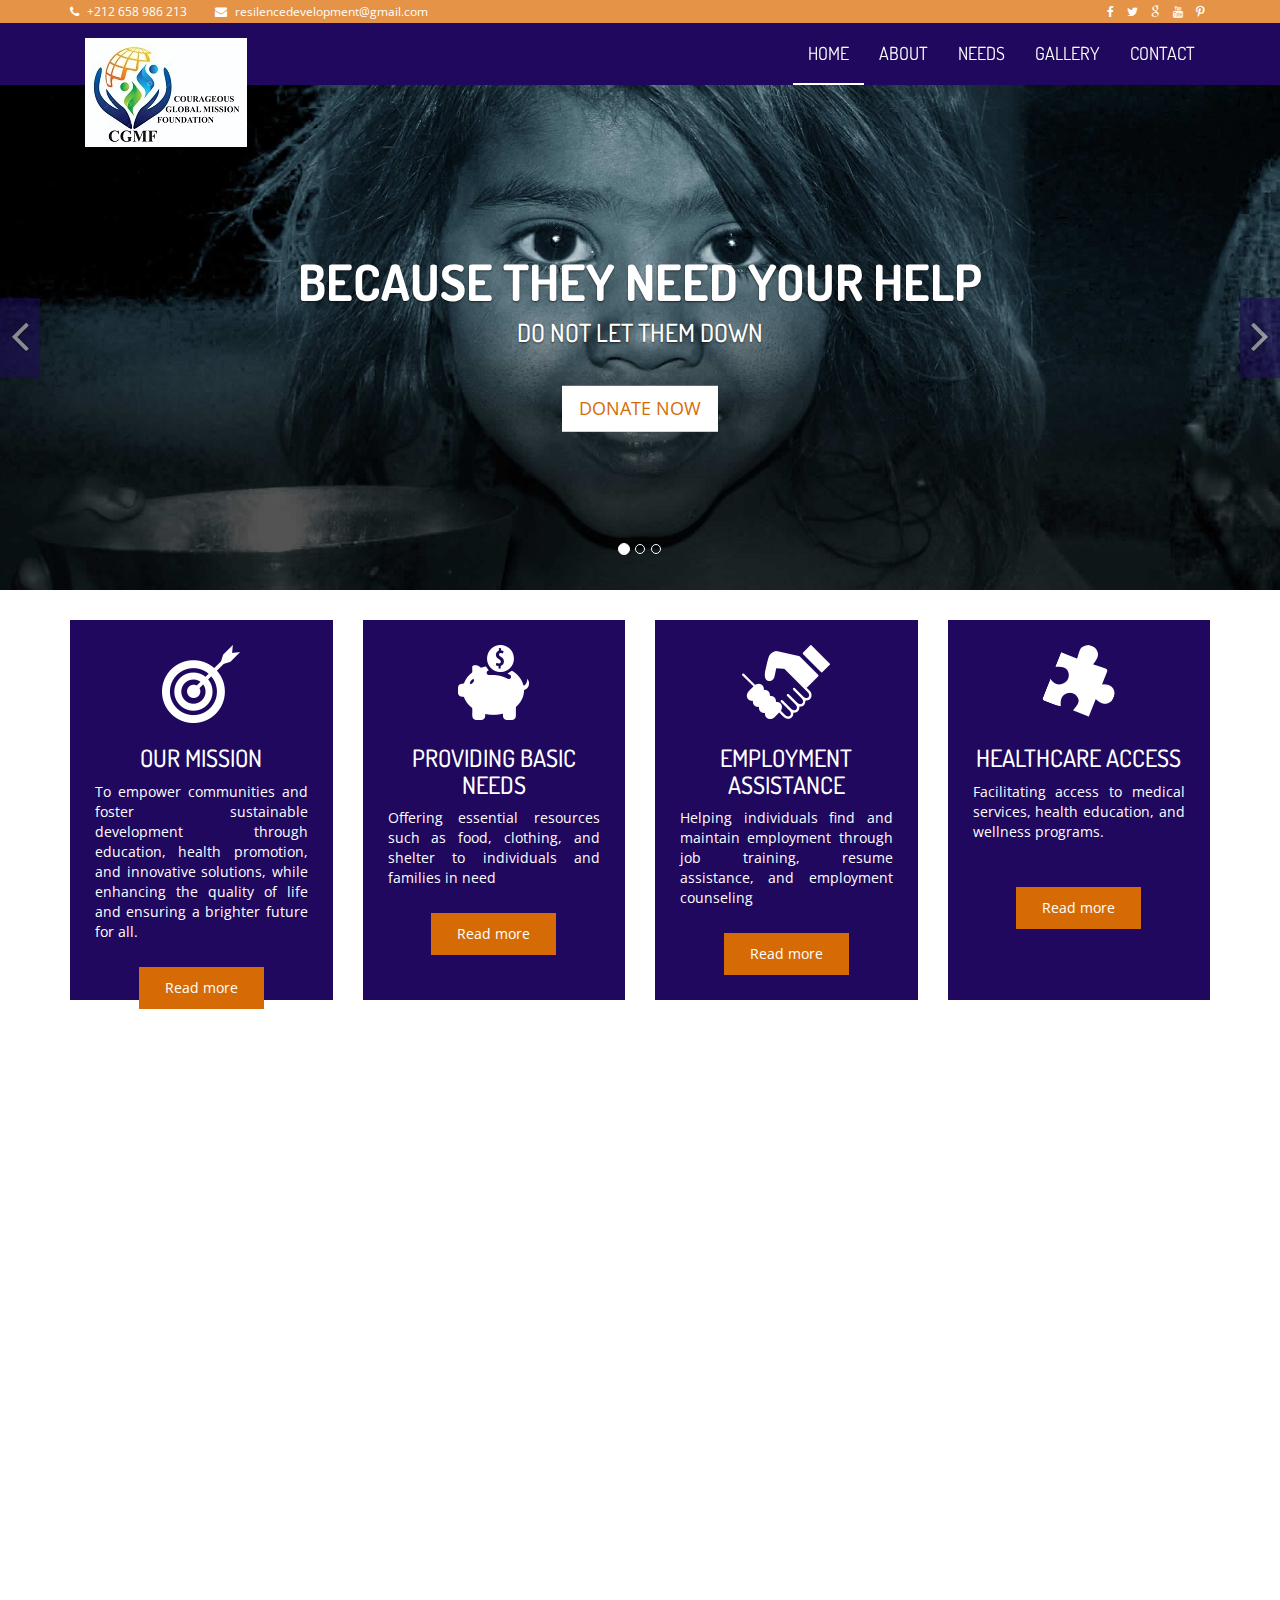
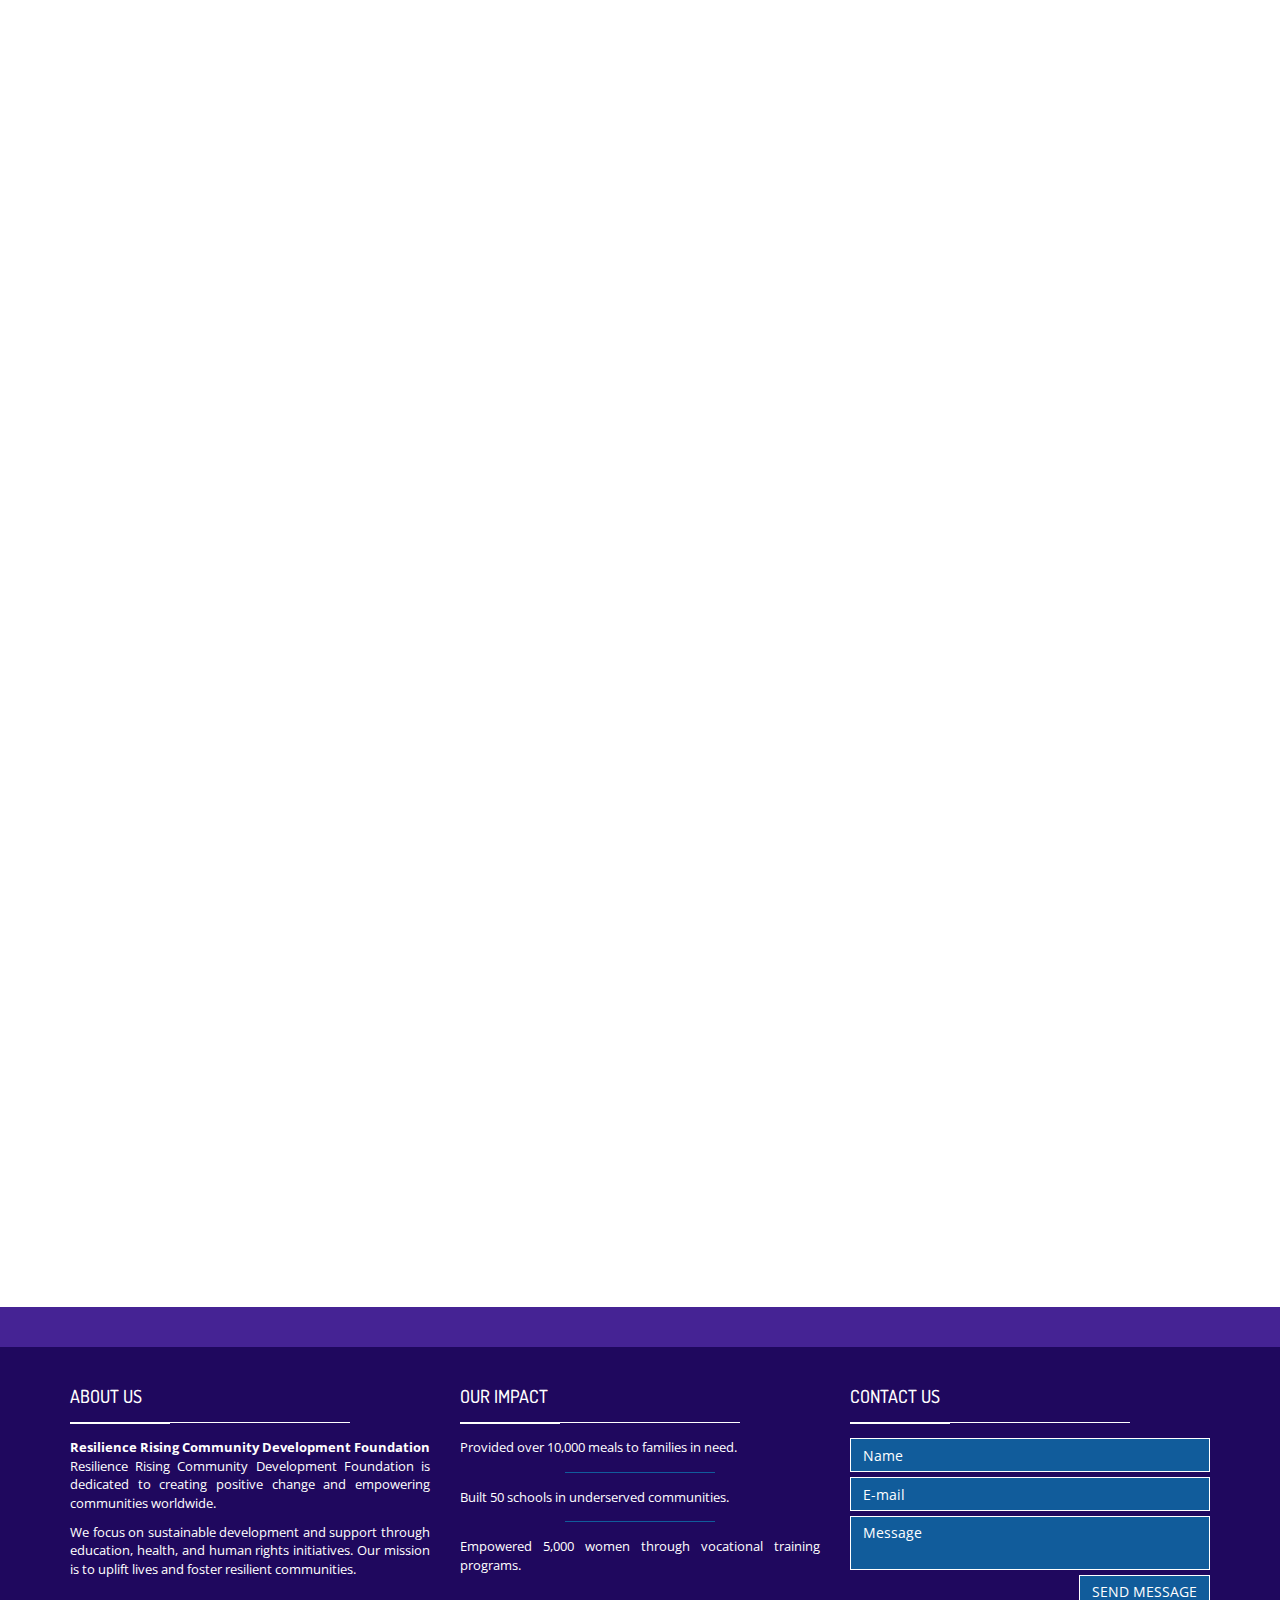
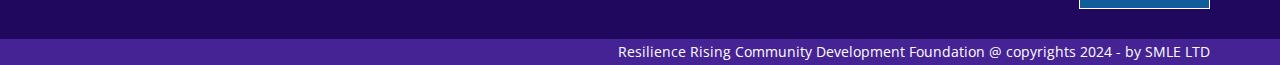
<file: index.html>
<!DOCTYPE html>
<html class="no-js">
    <head>
        <meta charset="utf-8">
        <title>Resilience Rising Community Development Foundation</title>
        <meta name="description" content="">
        <meta name="viewport" content="width=device-width, initial-scale=1">
        <!-- Fonts -->
        <link href='http://fonts.googleapis.com/css?family=Open+Sans:400,300,700' rel='stylesheet' type='text/css'>
        <link href='http://fonts.googleapis.com/css?family=Dosis:400,700' rel='stylesheet' type='text/css'>

        <!-- Bootsrap -->
        <link rel="stylesheet" href="assets/css/bootstrap.min.css">

        <!-- Font awesome -->
        <link rel="stylesheet" href="assets/css/font-awesome.min.css">

        <!-- Owl carousel -->
        <link rel="stylesheet" href="assets/css/owl.carousel.css">

        <!-- Template main Css -->
        <link rel="stylesheet" href="assets/css/style.css">
        
        <!-- Modernizr -->
        <script src="assets/js/modernizr-2.6.2.min.js"></script>


    </head>

    <body>


    <header class="main-header">
        
    
        <nav class="navbar navbar-static-top">

            <div class="navbar-top">

              <div class="container">
                  <div class="row">

                    <div class="col-sm-6 col-xs-12">

                        <ul class="list-unstyled list-inline header-contact">
                            <li> <i class="fa fa-phone"></i> <a href="tel:">+212 658 986 213 </a> </li>
                             <li> <i class="fa fa-envelope"></i> <a href="mailto:contact@sadaka.org">resilencedevelopment@gmail.com</a> </li>
                       </ul> <!-- /.header-contact  -->
                      
                    </div>

                    <div class="col-sm-6 col-xs-12 text-right">

                        <ul class="list-unstyled list-inline header-social">

                            <li> <a href="#"> <i class="fa fa-facebook"></i> </a> </li>
                            <li> <a href="#"> <i class="fa fa-twitter"></i>  </a> </li>
                            <li> <a href="#"> <i class="fa fa-google"></i>  </a> </li>
                            <li> <a href="#"> <i class="fa fa-youtube"></i>  </a> </li>
                            <li> <a href="#"> <i class="fa fa fa-pinterest-p"></i>  </a> </li>
                       </ul> <!-- /.header-social  -->
                      
                    </div>


                  </div>
              </div>

            </div>

            <div class="navbar-main">
              
              <div class="container">

                <div class="navbar-header">
                  <button type="button" class="navbar-toggle collapsed" data-toggle="collapse" data-target="#navbar" aria-expanded="false" aria-controls="navbar">

                    <span class="sr-only">Toggle navigation</span>
                    <span class="icon-bar"></span>
                    <span class="icon-bar"></span>
                    <span class="icon-bar"></span>

                  </button>
                  
                  <a class="navbar-brand" href="index.html"><img src="assets/images//new-logo.jpeg" alt=""></a>
                  
                </div>

                <div id="navbar" class="navbar-collapse collapse pull-right">

                  <ul class="nav navbar-nav">

                    <li><a class="is-active" href="index.html">HOME</a></li>
                    <li><a href="about.html">ABOUT</a></li>
                    <li class="has-child"><a href="#">NEEDS</a>

                      <ul class="submenu">
                         <li class="submenu-item"><a href="causes.html">Needs list </a></li>
                      </ul>

                    </li>
                    <li><a href="gallery.html">GALLERY</a></li>
                    <li><a href="contact.html">CONTACT</a></li>

                  </ul>

                </div> <!-- /#navbar -->

              </div> <!-- /.container -->
              
            </div> <!-- /.navbar-main -->


        </nav> 

    </header> <!-- /. main-header -->




    <!-- Carousel
    ================================================== -->
    <div id="homeCarousel" class="carousel slide carousel-home" data-ride="carousel">

          <!-- Indicators -->
          <ol class="carousel-indicators">
            <li data-target="#homeCarousel" data-slide-to="0" class="active"></li>
            <li data-target="#homeCarousel" data-slide-to="1"></li>
            <li data-target="#homeCarousel" data-slide-to="2"></li>
          </ol>

          <div class="carousel-inner" role="listbox">

            <div class="item active">

              <img src="assets/images/slider/home-slider-1.jpg" alt="">

              <div class="container">

                <div class="carousel-caption">

                  <h2 class="carousel-title bounceInDown animated slow">Because they need your help</h2>
                  <h4 class="carousel-subtitle bounceInUp animated slow ">Do not let them down</h4>
                  <a href="#" class="btn btn-lg btn-secondary hidden-xs bounceInUp animated slow" data-toggle="modal" data-target="#donateModal">DONATE NOW</a>

                </div> <!-- /.carousel-caption -->

              </div>

            </div> <!-- /.item -->


            <div class="item ">

              <img src="assets/images/slider/home-slider-2.jpg" alt="">

              <div class="container">

                <div class="carousel-caption">

                  <h2 class="carousel-title bounceInDown animated slow">Together we can improve their lives</h2>
                  <h4 class="carousel-subtitle bounceInUp animated slow"> So let's do it !</h4>
                  <a href="#" class="btn btn-lg btn-secondary hidden-xs bounceInUp animated" data-toggle="modal" data-target="#donateModal">DONATE NOW</a>

                </div> <!-- /.carousel-caption -->

              </div>

            </div> <!-- /.item -->




            <div class="item ">

              <img src="assets/images/slider/home-slider-3.jpg" alt="">

              <div class="container">

                <div class="carousel-caption">

                  <h2 class="carousel-title bounceInDown animated slow" >A penny is a lot of money, if you have not got a penny.</h2>
                  <h4 class="carousel-subtitle bounceInUp animated slow">You can make the diffrence !</h4>
                  <a href="#" class="btn btn-lg btn-secondary hidden-xs bounceInUp animated slow" data-toggle="modal" data-target="#donateModal">DONATE NOW</a>

                </div> <!-- /.carousel-caption -->

              </div>

            </div> <!-- /.item -->

          </div>

          <a class="left carousel-control" href="#homeCarousel" role="button" data-slide="prev">
            <span class="fa fa-angle-left" aria-hidden="true"></span>
            <span class="sr-only">Previous</span>
          </a>

          <a class="right carousel-control" href="#homeCarousel" role="button" data-slide="next">
            <span class="fa fa-angle-right" aria-hidden="true"></span>
            <span class="sr-only">Next</span>
          </a>

    </div><!-- /.carousel -->

    <div class="section-home about-us fadeIn animated">

        <div class="container">

            <div class="row">

                <div class="col-md-3 col-sm-6">
                
                  <div class="about-us-col">

                        <div class="col-icon-wrapper">
                          <img src="assets/images/icons/our-mission-icon.png" alt="">
                        </div>
                        <h3 class="col-title">our mission</h3>
                        <div class="col-details">

                          <p>To empower communities and foster sustainable development through education, health promotion, and 
                            innovative solutions, while enhancing the quality of life and ensuring a brighter future for all.</p>
                          
                        </div>
                        <a href="#" class="btn btn-primary"> Read more </a>
                    
                  </div>
                  
                </div>


                <div class="col-md-3 col-sm-6">
                
                  <div class="about-us-col">

                        <div class="col-icon-wrapper">
                          <img src="assets/images/icons/make-donation-icon.png" alt="">
                        </div>
                        <h3 class="col-title">Providing Basic Needs</h3>
                        <div class="col-details">

                          <p>Offering essential resources such as food, clothing, and shelter to individuals and families in need</p>
                          
                        </div>
                        <a href="#" class="btn btn-primary"> Read more </a>
                    
                  </div>
                  
                </div>


                <div class="col-md-3 col-sm-6">
                
                  <div class="about-us-col">

                        <div class="col-icon-wrapper">
                          <img src="assets/images/icons/help-icon.png" alt="">
                        </div>
                        <h3 class="col-title">Employment Assistance</h3>
                        <div class="col-details">

                          <p>Helping individuals find and maintain employment through job training, resume assistance, and employment counseling</p>
                          
                        </div>
                        <a href="#" class="btn btn-primary"> Read more </a>
                    
                  </div>
                  
                </div>


                <div class="col-md-3 col-sm-6">
                
                  <div class="about-us-col">

                        <div class="col-icon-wrapper">
                          <img src="assets/images/icons/programs-icon.png" alt="">
                        </div>
                        <h3 class="col-title">Healthcare Access</h3>
                        <div class="col-details">

                          <p>Facilitating access to medical services, health education, and wellness programs.</p>
                          
                        </div>
                        <a href="#" class="btn btn-primary"> Read more </a>
                    
                  </div>
                  
                </div>
                

                
            </div>

        </div>
      
    </div> <!-- /.about-us -->

    <div class="section-home home-reasons">

        <div class="container">

            <div class="row">
                
                <div class="col-md-6">

                    <div class="reasons-col animate-onscroll fadeIn">

                        <img src="assets/images/reasons/hunger2.jpg" alt="">

                        <div class="reasons-titles">

                            <h3 class="reasons-title">We fight together</h3>
                            <h5 class="reason-subtitle">We are humans</h5>
                            
                        </div>

                        <div class="on-hover hidden-xs">
                            
                               <p>At  RRCDF, we believe in the power of unity and collective action. "We Fight Together" embodies our commitment to stand side by side with communities facing challenges and adversity. By joining forces, we amplify our impact and drive meaningful change.</p>

                                <p>Together, we tackle issues such as poverty, inequality, and environmental degradation. Our collaborative approach involves partnering with local organizations, volunteers, and stakeholders to create sustainable solutions. Whether through educational programs, 
                                  health initiatives, or economic development projects, our strength lies in our solidarity.</p>
                                
                                <p>Every effort counts, and every voice matters. By fighting together, we harness the potential of collective resilience and compassion, paving the way for a brighter, more equitable future for all. Join us in our mission, and let's make a difference—together</p>
                                
                        </div>
                    </div>
                    
                </div>


                <div class="col-md-6">

                    <div class="reasons-col animate-onscroll fadeIn">

                        <img src="assets/images/reasons/we-care-about.jpg" alt="">

                        <div class="reasons-titles">

                            <h3 class="reasons-title">WE care about others</h3>
                            <h5 class="reason-subtitle">We are humans</h5>
                            
                        </div>

                        <div class="on-hover hidden-xs">
                            
                               <p> RRCDF is built on the fundamental belief that caring for others is at the heart of building strong, resilient communities.</p>
                                <p>"We Care About Others" reflects our unwavering commitment to empathy, compassion, and support for those in need.</p>

                                <p>We strive to make a difference by addressing critical issues such as access to education, healthcare, and basic human rights. Our dedicated team works tirelessly to provide resources, assistance, and opportunities to individuals and families facing hardships.</p>
                                <p> By listening to their needs and understanding their challenges, we tailor our programs to offer meaningful and effective support.</p>
                                
                                <p>Caring about others means more than providing aid; it means fostering a sense of hope, dignity, and empowerment. </p>
                                <p>We aim to create an environment where everyone feels valued and has the chance to thrive. Our initiatives are driven by the belief that when we care for one another, we build a better, more compassionate world.</p>
                                
                                <!-- <p>Join us in our mission to care for others. Together, we can make a lasting impact and ensure that everyone has the opportunity to live a fulfilling and dignified life.</p> -->
                                
                        </div>


                    </div>
                    
                </div>


            </div>
          
  

        </div>
      

    </div> <!-- /.home-reasons -->
    <!--Videos-->
    <div class="container mt-5">
      <div class="card" style="width: 50rem;">
        <div class="embed-responsive embed-responsive-16by9" >
          <iframe class="embed-responsive-item" src="https://www.youtube.com/embed/VIDEO_ID" allowfullscreen></iframe>
        </div>
        <!-- <div class="card-body">
          <h5 class="card-title">Video Title</h5>
          <p class="card-text">This is a brief description of the video content. It provides an overview of what the video is about.</p>
          <a href="#" class="btn btn-primary">Watch Now</a>
        </div> -->
      </div>
    </div>


    <div class="section-home our-causes animate-onscroll fadeIn">

        <div class="container">

            <h2 class="title-style-1">Area of Needs <span class="title-under"></span></h2>

            <div class="row">

                <div class="col-md-3 col-sm-6">

                    <div class="cause">

                        <img src="assets/images/causes/cause-hunger.jpg" alt="" class="cause-img">

                        <div class="progress cause-progress">
                          <div class="progress-bar" role="progressbar" aria-valuenow="30" aria-valuemin="0" aria-valuemax="100" style="width: 30%;">
                            
                          </div>
                        </div>

                        <h4 class="cause-title"><a href="#">PROVIDING BASIC NEEDS </a></h4>
                        <div class="cause-details">
                          We are dedicated to combating hunger and poverty, addressing the root causes, and providing sustainable solutions. Our programs aim to ensure food security and improve living conditions for those in need. Through community-driven initiatives, we strive to create lasting change and empower individuals to overcome these challenges
                        </div>

                        <div class="btn-holder text-center">

                          <a href="#" class="btn btn-primary" data-toggle="modal" data-target="#donateModal"> DONATE NOW</a>
                          
                        </div>

                        

                    </div> <!-- /.cause -->
                    
                </div> 

                <div class="col-md-3 col-sm-6">

                    <div class="cause">

                        <img src="assets/images/causes/cause-education.jpg" alt="" class="cause-img">

                        <div class="progress cause-progress">
                          <div class="progress-bar" role="progressbar" aria-valuenow="60" aria-valuemin="0" aria-valuemax="100" style="width: 60%;">
                           
                          </div>
                        </div>

                        <h4 class="cause-title"><a href="#">RAISING AWARENESS</a></h4>
                        <div class="cause-details">
                          We believe that education and training are essential for personal and community growth. Our initiatives focus on providing access to quality education and skill development programs. By empowering individuals with knowledge and practical skills, we aim to open doors to new opportunities and foster sustainable development
                        </div>

                        <div class="btn-holder text-center">

                          <a href="#" class="btn btn-primary" data-toggle="modal" data-target="#donateModal"> DONATE NOW</a>
                          
                        </div>

                        

                    </div> <!-- /.cause -->
                    
                </div>


                <div class="col-md-3 col-sm-6">

                    <div class="cause">

                        <img src="assets/images/causes/cause-rights.jpg" alt="" class="cause-img">

                        <div class="progress cause-progress">
                          <div class="progress-bar" role="progressbar" aria-valuenow="40" aria-valuemin="0" aria-valuemax="100" style="width: 40%;">
                            400$ / 1000$
                          </div>
                        </div>

                        <h4 class="cause-title"><a href="#">EMPLOYMENT ASSISTANCE</a></h4>
                        <div class="cause-details">
                          We are committed to advocating for and protecting human rights, ensuring that every individual is treated with dignity and respect. Our efforts focus on promoting equality, justice, and freedom for all. By raising awareness and providing support, we strive to create a world where everyone's rights are upheld and valued.
                        </div>

                        <div class="btn-holder text-center">

                          <a href="#" class="btn btn-primary" data-toggle="modal" data-target="#donateModal"> DONATE NOW</a>
                          
                        </div>

                        

                    </div> <!-- /.cause -->
                    
                </div>

                <div class="col-md-3 col-sm-6">

                    <div class="cause">

                        <img src="assets/images/causes/cause-culture.jpg" alt="" class="cause-img">

                        <div class="progress cause-progress">
                          <div class="progress-bar" role="progressbar" aria-valuenow="60" aria-valuemin="0" aria-valuemax="100" style="width: 60%;">
                            400$ / 700$
                          </div>
                        </div>

                        <h4 class="cause-title"><a href="#">COMMUNITY DEVELOPMENT </a></h4>
                        <div class="cause-details">
                          We celebrate and promote arts and culture, recognizing their vital role in enriching lives and fostering community spirit. Our initiatives support diverse artistic expressions and cultural heritage. By encouraging creativity and cultural exchange, we aim to build stronger, more inclusive communities that appreciate and preserve their unique identities.
                        </div>

                        <div class="btn-holder text-center">

                          <a href="#" class="btn btn-primary" data-toggle="modal" data-target="#donateModal"> DONATE NOW</a>
                          
                        </div>

                        

                    </div> <!-- /.cause -->
                    
                </div>

            </div>

        </div>
        
    </div> <!-- /.our-causes -->

    




    <div class="section-home our-sponsors animate-onscroll fadeIn">
    
        <div class="container">

            <h2 class="title-style-1">Our Sponsors <span class="title-under"></span></h2>

            <ul class="owl-carousel list-unstyled list-sponsors">

              <li> <img src="assets/images/sponsors/ruleflex.jpeg" alt=""></li>
              <li> <img src="assets/images/sponsors/jenscot.jpeg" alt=""></li>
              <li> <img src="assets/images/sponsors/one-world.png" alt=""></li>
              <li> <img src="assets/images/sponsors/wikiversity.png" alt=""></li>
              <li> <img src="assets/images/sponsors/united-nations.png" alt=""></li>

              <li> <img src="assets/images/sponsors/bus.png" alt=""></li>
              <li> <img src="assets/images/sponsors/wikimedia.png" alt=""></li>
              <li> <img src="assets/images/sponsors/one-world.png" alt=""></li>
              <li> <img src="assets/images/sponsors/wikiversity.png" alt=""></li>
              <li> <img src="assets/images/sponsors/united-nations.png" alt=""></li>

            </ul>

        </div>

    </div> <!-- /.our-sponsors -->


    


    <footer class="main-footer">

        <div class="footer-top">
            
        </div>


        <div class="footer-main">
            <div class="container">
                
                <div class="row">
                    <div class="col-md-4">

                        <div class="footer-col">

                            <h4 class="footer-title">About us <span class="title-under"></span></h4>

                            <div class="footer-content">

                                <p>
                                    <strong>Resilience Rising Community Development Foundation</strong> Resilience Rising Community Development Foundation is dedicated to creating positive change and empowering communities worldwide. 
                                </p> 

                                <p>
                                  We focus on sustainable development and support through education, health, and human rights initiatives. Our mission is to uplift lives and foster resilient communities.
                                </p>

                            </div>
                            
                        </div>

                    </div>

                    <div class="col-md-4">

                        <div class="footer-col">

                            <h4 class="footer-title">OUR IMPACT <span class="title-under"></span></h4>

                            <div class="footer-content">
                                <ul class="tweets list-unstyled">
                                    <li class="tweet"> 

                                      Provided over 10,000 meals to families in need. 

                                    </li>

                                    <li class="tweet"> 

                                      Built 50 schools in underserved communities. 

                                    </li>

                                    <li class="tweet"> 

                                      Empowered 5,000 women through vocational training programs. 

                                    </li>

                                </ul>
                            </div>
                            
                        </div>

                    </div>


                    <div class="col-md-4">

                        <div class="footer-col">

                            <h4 class="footer-title">Contact us <span class="title-under"></span></h4>

                            <div class="footer-content">

                                <div class="footer-form">
                                    
                                    <div class="footer-form" >
                                    
                                    <form action="php/mail.php" class="ajax-form">

                                        <div class="form-group">
                                            <input type="text" name="name" class="form-control" placeholder="Name" required>
                                        </div>

                                         <div class="form-group">
                                            <input type="email" name="email" class="form-control" placeholder="E-mail" required>
                                        </div>

                                        <div class="form-group">
                                            <textarea name="message" class="form-control" placeholder="Message" required></textarea>
                                        </div>

                                        <div class="form-group alerts">
                        
                                            <div class="alert alert-success" role="alert">
                                              
                                            </div>

                                            <div class="alert alert-danger" role="alert">
                                              
                                            </div>
                                            
                                        </div>

                                         <div class="form-group">
                                            <button type="submit" class="btn btn-submit pull-right">Send message</button>
                                        </div>
                                        
                                    </form>

                                </div>

                                </div>
                            </div>
                            
                        </div>

                    </div>
                    <div class="clearfix"></div>



                </div>
                
                
            </div>

            
        </div>

        <div class="footer-bottom">

            <div class="container text-right">
              Resilience Rising Community Development Foundation @ copyrights 2024 - by <a href="#" target="_blank">SMLE LTD</a>
            </div>
        </div>
        
    </footer> <!-- main-footer -->




    <!-- Donate Modal -->
    <div class="modal fade" id="donateModal" tabindex="-1" role="dialog" aria-labelledby="donateModalLabel" aria-hidden="true">

      <div class="modal-dialog">
        <div class="modal-content">
          <div class="modal-header">
            <button type="button" class="close" data-dismiss="modal" aria-label="Close"><span aria-hidden="true">&times;</span></button>
            <h4 class="modal-title" id="donateModalLabel">DONATE NOW</h4>
          </div>
          <div class="modal-body">

                <form class="form-donation">

                        <h3 class="title-style-1 text-center">Thank you for your donation! <span class="title-under"></span>  </h3>
                        <h1> Account Details: 2234567899</h1>
                        <h2>Bank: Union Bank</h2>

                        <!-- <div class="row">

                            <div class="form-group col-md-12 ">
                                <input type="text" class="form-control" id="amount" placeholder="AMOUNT(€)">
                            </div>

                        </div>


                        <div class="row">
                            <div class="form-group col-md-6">
                                <input type="text" class="form-control" name="firstName" placeholder="First name*">
                            </div>

                            <div class="form-group col-md-6">
                                <input type="text" class="form-control" name="lastName" placeholder="Last name*">
                            </div>
                        </div>


                        <div class="row">

                            <div class="form-group col-md-6">
                                <input type="text" class="form-control" name="email" placeholder="Email*">
                            </div>

                            <div class="form-group col-md-6">
                                <input type="text" class="form-control" name="phone" placeholder="Phone">
                            </div>

                        </div>

                        <div class="row">

                            <div class="form-group col-md-12">
                                <input type="text" class="form-control" name="address" placeholder="Address">
                            </div>

                        </div>


                        <div class="row">

                            <div class="form-group col-md-12">
                                <textarea cols="30" rows="4" class="form-control" name="note" placeholder="Additional note"></textarea>
                            </div>

                        </div>

                        <div class="row">

                            <div class="form-group col-md-12">
                                <button type="submit" class="btn btn-primary pull-right" name="donateNow" >DONATE NOW</button>
                            </div>

                        </div> -->



                       
                    
                </form>
            
          </div>
        </div>
      </div>

    </div> <!-- /.modal -->





    <!--  Scripts
    ================================================== -->

    <!-- jQuery -->
    <script src="//ajax.googleapis.com/ajax/libs/jquery/1.11.1/jquery.min.js"></script>
    <script>window.jQuery || document.write('<script src="assets/js/jquery-1.11.1.min.js"><\/script>')</script>

    <!-- Bootsrap javascript file -->
    <script src="assets/js/bootstrap.min.js"></script>
    
    <!-- owl carouseljavascript file -->
    <script src="assets/js/owl.carousel.min.js"></script>

    <!-- Template main javascript -->
    <script src="assets/js/main.js"></script>

    <!-- Google Analytics: change UA-XXXXX-X to be your site's ID. -->
    <script>
        (function(b,o,i,l,e,r){b.GoogleAnalyticsObject=l;b[l]||(b[l]=
        function(){(b[l].q=b[l].q||[]).push(arguments)});b[l].l=+new Date;
        e=o.createElement(i);r=o.getElementsByTagName(i)[0];
        e.src='//www.google-analytics.com/analytics.js';
        r.parentNode.insertBefore(e,r)}(window,document,'script','ga'));
        ga('create','UA-XXXXX-X');ga('send','pageview');
    </script>

    </body>
</html>
</file>
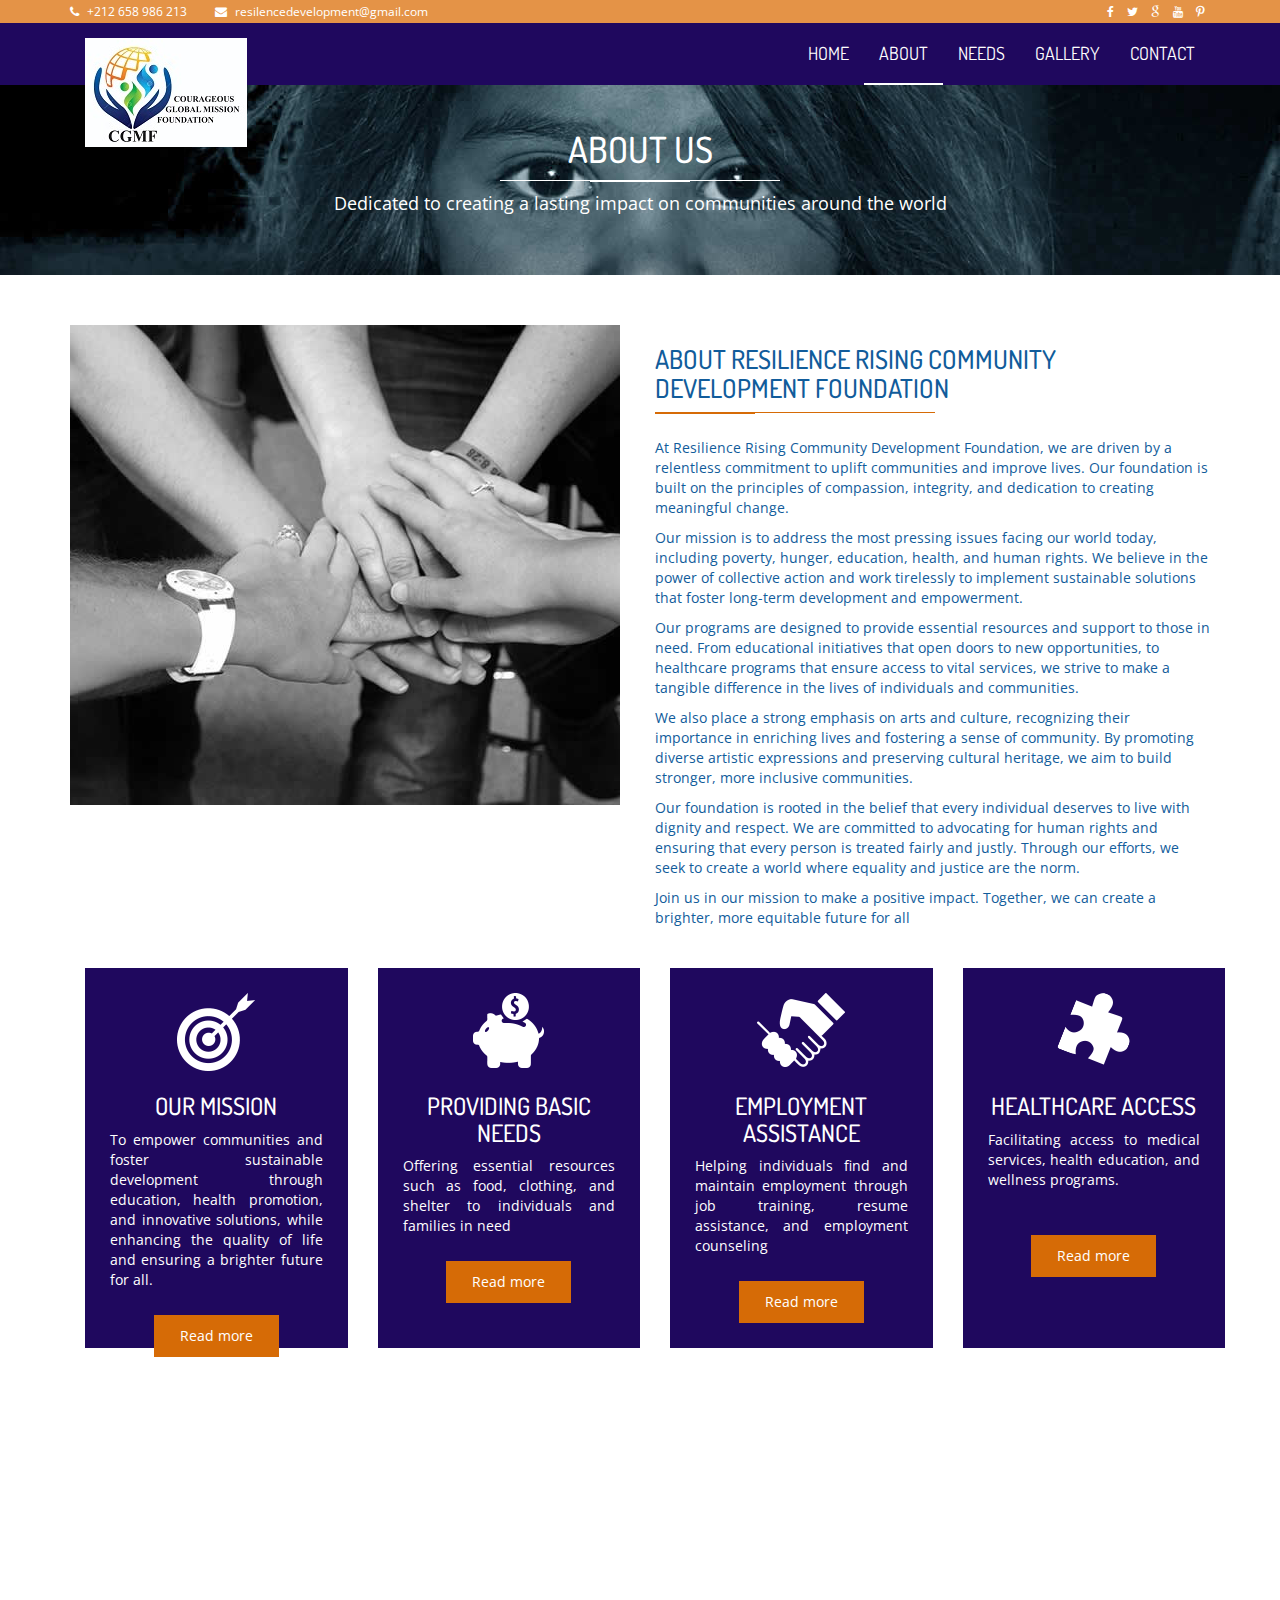
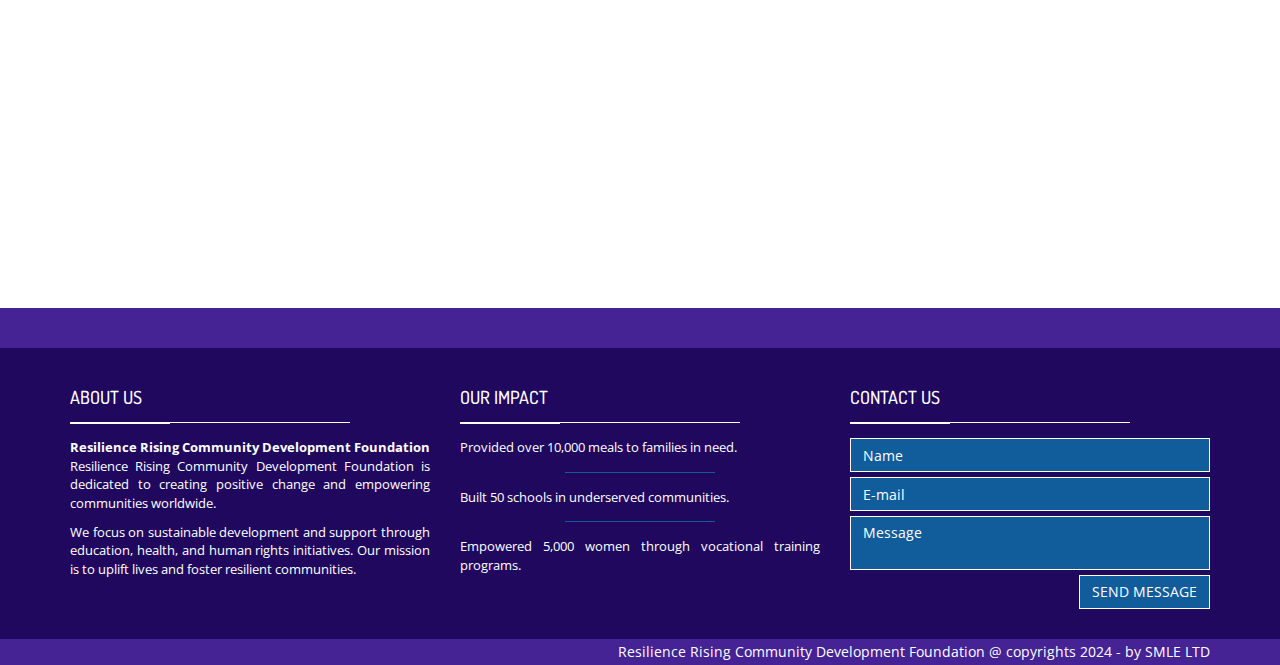
<file: about.html>
<!DOCTYPE html>
<html class="no-js">
    <head>
        <meta charset="utf-8">
        <title>Resilience Rising Community Development Foundation</title>
        <meta name="description" content="">
        <meta name="viewport" content="width=device-width, initial-scale=1">

        <!-- Fonts -->
        <link href='http://fonts.googleapis.com/css?family=Open+Sans:400,300,700' rel='stylesheet' type='text/css'>
        <link href='http://fonts.googleapis.com/css?family=Dosis:400,700' rel='stylesheet' type='text/css'>

        <!-- Bootsrap -->
        <link rel="stylesheet" href="assets/css/bootstrap.min.css">

        <!-- Font awesome -->
        <link rel="stylesheet" href="assets/css/font-awesome.min.css">

        <!-- Template main Css -->
        <link rel="stylesheet" href="assets/css/style.css">
        
        <!-- Modernizr -->
        <script src="assets/js/modernizr-2.6.2.min.js"></script>


    </head>
    <body>
    <!-- NAVBAR
    ================================================== -->

    <header class="main-header">
        
    
        <nav class="navbar navbar-static-top">

            <div class="navbar-top">

              <div class="container">
                  <div class="row">

                    <div class="col-sm-6 col-xs-12">

                        <ul class="list-unstyled list-inline header-contact">
                            <li> <i class="fa fa-phone"></i> <a href="tel:">+212 658 986 213 </a> </li>
                             <li> <i class="fa fa-envelope"></i> <a href="mailto:contact@sadaka.org">resilencedevelopment@gmail.com</a> </li>
                       </ul> <!-- /.header-contact  -->
                      
                    </div>

                    <div class="col-sm-6 col-xs-12 text-right">

                        <ul class="list-unstyled list-inline header-social">

                            <li> <a href="#" target="_blank"> <i class="fa fa-facebook"></i> </a> </li>
                            <li> <a href="#" target="_blank"> <i class="fa fa-twitter"></i>  </a> </li>
                            <li> <a href="#" target="_blank"> <i class="fa fa-google"></i>  </a> </li>
                            <li> <a href="#" target="_blank"> <i class="fa fa-youtube"></i>  </a> </li>
                            <li> <a href="#" target="_blank"> <i class="fa fa fa-pinterest-p"></i>  </a> </li>
                       </ul> <!-- /.header-social  -->
                      
                    </div>


                  </div>
              </div>

            </div>

            <div class="navbar-main">
              
              <div class="container">

                <div class="navbar-header">
                  <button type="button" class="navbar-toggle collapsed" data-toggle="collapse" data-target="#navbar" aria-expanded="false" aria-controls="navbar">

                    <span class="sr-only">Toggle navigation</span>
                    <span class="icon-bar"></span>
                    <span class="icon-bar"></span>
                    <span class="icon-bar"></span>

                  </button>
                  
                  <a class="navbar-brand" href="index.html"><img src="assets/images/new-logo.jpeg" alt=""></a>
                  
                </div>

                <div id="navbar" class="navbar-collapse collapse pull-right">

                  <ul class="nav navbar-nav">

                    <li><a href="index.html">HOME</a></li>
                    <li><a class="is-active"  href="about.html">ABOUT</a></li>
                    <li class="has-child"><a href="#">NEEDS</a>

                      <ul class="submenu">
                         <li class="submenu-item"><a href="causes.html">Needs list </a></li>
                      </ul>

                    </li>
                    <li><a href="gallery.html">GALLERY</a></li>
                    <li><a href="contact.html">CONTACT</a></li>

                  </ul>

                </div> <!-- /#navbar -->

              </div> <!-- /.container -->
              
            </div> <!-- /.navbar-main -->


        </nav> 

    </header> <!-- /. main-header -->


	<div class="page-heading text-center">

		<div class="container zoomIn animated">
			
			<h1 class="page-title">ABOUT US <span class="title-under"></span></h1>
			<p class="page-description">
				Dedicated to creating a lasting impact on communities around the world
			</p>
			
		</div>

	</div>

	<div class="main-container">

		<div class="container">

			<div class="row fadeIn animated">

				<div class="col-md-6">

					<img src="assets/images/about-us.jpg" alt="" class="img-responsive">

				</div>

				<div class="col-md-6">

					<h2 class="title-style-2">ABOUT Resilience Rising Community Development Foundation <span class="title-under"></span></h2>

					<p>At Resilience Rising Community Development Foundation, we are driven by a relentless commitment to uplift communities and improve lives. Our foundation is built on the principles of compassion, integrity, and dedication to creating meaningful change.</p>

					<p>Our mission is to address the most pressing issues facing our world today, including poverty, hunger, education, health, and human rights. We believe in the power of collective action and work tirelessly to implement sustainable solutions that foster long-term development and empowerment.</p>

					<p>Our programs are designed to provide essential resources and support to those in need. From educational initiatives that open doors to new opportunities, to healthcare programs that ensure access to vital services, we strive to make a tangible difference in the lives of individuals and communities.</p>

					<p>We also place a strong emphasis on arts and culture, recognizing their importance in enriching lives and fostering a sense of community. By promoting diverse artistic expressions and preserving cultural heritage, we aim to build stronger, more inclusive communities.</p>

					<p>Our foundation is rooted in the belief that every individual deserves to live with dignity and respect. We are committed to advocating for human rights and ensuring that every person is treated fairly and justly. Through our efforts, we seek to create a world where equality and justice are the norm.</p>

					<p>Join us in our mission to make a positive impact. Together, we can create a brighter, more equitable future for all</p>
					
				</div>

			</div> <!-- /.row -->

			<div class="section-home about-us fadeIn animated">

        <div class="container">

            <div class="row">

                <div class="col-md-3 col-sm-6">
                
                  <div class="about-us-col">

                        <div class="col-icon-wrapper">
                          <img src="assets/images/icons/our-mission-icon.png" alt="">
                        </div>
                        <h3 class="col-title">our mission</h3>
                        <div class="col-details">

                          <p>To empower communities and foster sustainable development through education, health promotion, and 
                            innovative solutions, while enhancing the quality of life and ensuring a brighter future for all.</p>
                          
                        </div>
                        <a href="#" class="btn btn-primary"> Read more </a>
                    
                  </div>
                  
                </div>


                <div class="col-md-3 col-sm-6">
                
                  <div class="about-us-col">

                        <div class="col-icon-wrapper">
                          <img src="assets/images/icons/make-donation-icon.png" alt="">
                        </div>
                        <h3 class="col-title">Providing Basic Needs</h3>
                        <div class="col-details">

                          <p>Offering essential resources such as food, clothing, and shelter to individuals and families in need</p>
                          
                        </div>
                        <a href="#" class="btn btn-primary"> Read more </a>
                    
                  </div>
                  
                </div>


                <div class="col-md-3 col-sm-6">
                
                  <div class="about-us-col">

                        <div class="col-icon-wrapper">
                          <img src="assets/images/icons/help-icon.png" alt="">
                        </div>
                        <h3 class="col-title">Employment Assistance</h3>
                        <div class="col-details">

                          <p>Helping individuals find and maintain employment through job training, resume assistance, and employment counseling</p>
                          
                        </div>
                        <a href="#" class="btn btn-primary"> Read more </a>
                    
                  </div>
                  
                </div>


                <div class="col-md-3 col-sm-6">
                
                  <div class="about-us-col">

                        <div class="col-icon-wrapper">
                          <img src="assets/images/icons/programs-icon.png" alt="">
                        </div>
                        <h3 class="col-title">Healthcare Access</h3>
                        <div class="col-details">

                          <p>Facilitating access to medical services, health education, and wellness programs.</p>
                          
                        </div>
                        <a href="#" class="btn btn-primary"> Read more </a>
                    
                  </div>
                  
                </div>
                

                
            </div>

        </div>
      
    </div> 

	    <div class="our-team animate-onscroll fadeIn">

	        <div class="container">

	            <h2 class="title-style-1">Our Team <span class="title-under"></span></h2>

	            <div class="row">

	                <div class="col-md-3 col-sm-6">

	                    <div class="team-member">

	                        <div class="thumnail">

	                            <img src="assets/images/team/member-5.jpg" alt="" class="cause-img">
	                            
	                        </div>



	                        <h4 class="member-name"><a href="#">Ibukun</a></h4>

	                        <div class="member-position">
	                            BRANCH CORDINATOR 
	                        </div>

	                        <div class="btn-holder">

	                          <a href="#" class="btn"> <i class="fa fa-envelope"></i> </a>
	                          <a href="#" class="btn"> <i class="fa fa-facebook"></i> </a>
	                          <a href="#" class="btn"> <i class="fa fa-google"></i> </a>
	                          <a href="#" class="btn"> <i class="fa fa-twitter"></i> </a>
	                          <a href="#" class="btn"> <i class="fa fa-linkedin"></i> </a>
	                          
	                        </div>

	                        

	                    </div> <!-- /.team-member -->
	                    
	                </div>

	                <div class="col-md-3 col-sm-6">

	                    <div class="team-member">

	                        <div class="thumnail">

	                            <img src="assets/images/team/member6.jpg" alt="" class="cause-img">
	                            
	                        </div>



	                        <h4 class="member-name"><a href="#">Adebayo</a></h4>

	                        <div class="member-position">
	                            CO-FOUNDER
	                        </div>

	                        <div class="btn-holder">

	                          <a href="#" class="btn"> <i class="fa fa-envelope"></i> </a>
	                          <a href="#" class="btn"> <i class="fa fa-facebook"></i> </a>
	                          <a href="#" class="btn"> <i class="fa fa-google"></i> </a>
	                          <a href="#" class="btn"> <i class="fa fa-twitter"></i> </a>
	                          <a href="#" class="btn"> <i class="fa fa-linkedin"></i> </a>
	                          
	                        </div>

	                        

	                    </div> <!-- /.team-member -->
	                    
	                </div>


	                <div class="col-md-3 col-sm-6">

	                    <div class="team-member">

	                        <div class="thumnail">

	                            <img src="assets/images/team/precious.jpeg" alt="" class="cause-img">
	                            
	                        </div>



	                        <h4 class="member-name"><a href="#">George precious Bukola </a></h4>

	                        <div class="member-position">
                            Youth canvasa Coordinator
	                        </div>

	                        <div class="btn-holder">

	                          <a href="#" class="btn"> <i class="fa fa-envelope"></i> </a>
	                          <a href="#" class="btn"> <i class="fa fa-facebook"></i> </a>
	                          <a href="#" class="btn"> <i class="fa fa-google"></i> </a>
	                          <a href="#" class="btn"> <i class="fa fa-twitter"></i> </a>
	                          <a href="#" class="btn"> <i class="fa fa-linkedin"></i> </a>
	                          
	                        </div>

	                       

	                    </div> <!-- /.team-member -->
	                    
	                </div>


	                <!-- <div class="col-md-3 col-sm-6">

	                    <div class="team-member">

	                        <div class="thumnail">

	                            <img src="assets/images/team/member-2.jpg" alt="" class="cause-img">
	                            
	                        </div>



	                        <h4 class="member-name"><a href="#">Bryan B. Stevens</a></h4>

	                        <div class="member-position">
	                            CO-FOUNDER
	                        </div>

	                        <div class="btn-holder">

	                          <a href="#" class="btn"> <i class="fa fa-envelope"></i> </a>
	                          <a href="#" class="btn"> <i class="fa fa-facebook"></i> </a>
	                          <a href="#" class="btn"> <i class="fa fa-google"></i> </a>
	                          <a href="#" class="btn"> <i class="fa fa-twitter"></i> </a>
	                          <a href="#" class="btn"> <i class="fa fa-linkedin"></i> </a>
	                          
	                        </div> -->

	                        

	                    </div> <!-- /.team-member -->
	                    
	                </div>

	            </div> <!-- /.row -->

	        </div>

	    </div>
		


	</div>


    <footer class="main-footer">

        <div class="footer-top">
            
        </div>


       
        <div class="footer-main">
            <div class="container">
                
                <div class="row">
                    <div class="col-md-4">

                        <div class="footer-col">

                            <h4 class="footer-title">About us <span class="title-under"></span></h4>

                            <div class="footer-content">

                                <p>
                                    <strong>Resilience Rising Community Development Foundation</strong> Resilience Rising Community Development Foundation is dedicated to creating positive change and empowering communities worldwide. 
                                </p> 

                                <p>
                                  We focus on sustainable development and support through education, health, and human rights initiatives. Our mission is to uplift lives and foster resilient communities.
                                </p>

                            </div>
                            
                        </div>

                    </div>

                    <div class="col-md-4">

                        <div class="footer-col">

                            <h4 class="footer-title">OUR IMPACT <span class="title-under"></span></h4>

                            <div class="footer-content">
                                <ul class="tweets list-unstyled">
                                    <li class="tweet"> 

                                      Provided over 10,000 meals to families in need. 

                                    </li>

                                    <li class="tweet"> 

                                      Built 50 schools in underserved communities. 

                                    </li>

                                    <li class="tweet"> 

                                      Empowered 5,000 women through vocational training programs. 

                                    </li>

                                </ul>
                            </div>
                            
                        </div>

                    </div>


                    <div class="col-md-4">

                        <div class="footer-col">

                            <h4 class="footer-title">Contact us <span class="title-under"></span></h4>

                            <div class="footer-content">

                                <div class="footer-form" >
                                    
                                    <form action="php/mail.php" class="ajax-form">

                                        <div class="form-group">
                                            <input type="text" name="name" class="form-control" placeholder="Name" required>
                                        </div>

                                         <div class="form-group">
                                            <input type="email" name="email" class="form-control" placeholder="E-mail" required>
                                        </div>

                                        <div class="form-group">
                                            <textarea name="message" class="form-control" placeholder="Message" required></textarea>
                                        </div>

                                        <div class="form-group alerts">
                        
                                            <div class="alert alert-success" role="alert">
                                              
                                            </div>

                                            <div class="alert alert-danger" role="alert">
                                              
                                            </div>
                                            
                                        </div>

                                         <div class="form-group">
                                            <button type="submit" class="btn btn-submit pull-right">Send message</button>
                                        </div>
                                        
                                    </form>

                                </div>
                            </div>
                            
                        </div>

                    </div>
                    <div class="clearfix"></div>



                </div>
                
                
            </div>

            
        </div>

        <div class="footer-bottom">

            <div class="container text-right">
              Resilience Rising Community Development Foundation @ copyrights 2024 - by <a href="#" target="_blank">SMLE LTD</a>
            </div>
        </div>
        
    </footer>




       
        
        <!-- jQuery -->
        <script src="//ajax.googleapis.com/ajax/libs/jquery/1.11.1/jquery.min.js"></script>
        <script>window.jQuery || document.write('<script src="assets/js/jquery-1.11.1.min.js"><\/script>')</script>

        <!-- Bootsrap javascript file -->
        <script src="assets/js/bootstrap.min.js"></script>


        <!-- Template main javascript -->
        <script src="assets/js/main.js"></script>

        <!-- Google Analytics: change UA-XXXXX-X to be your site's ID. -->
        <script>
            (function(b,o,i,l,e,r){b.GoogleAnalyticsObject=l;b[l]||(b[l]=
            function(){(b[l].q=b[l].q||[]).push(arguments)});b[l].l=+new Date;
            e=o.createElement(i);r=o.getElementsByTagName(i)[0];
            e.src='//www.google-analytics.com/analytics.js';
            r.parentNode.insertBefore(e,r)}(window,document,'script','ga'));
            ga('create','UA-XXXXX-X');ga('send','pageview');
        </script>
    </body>
</html>
</file>
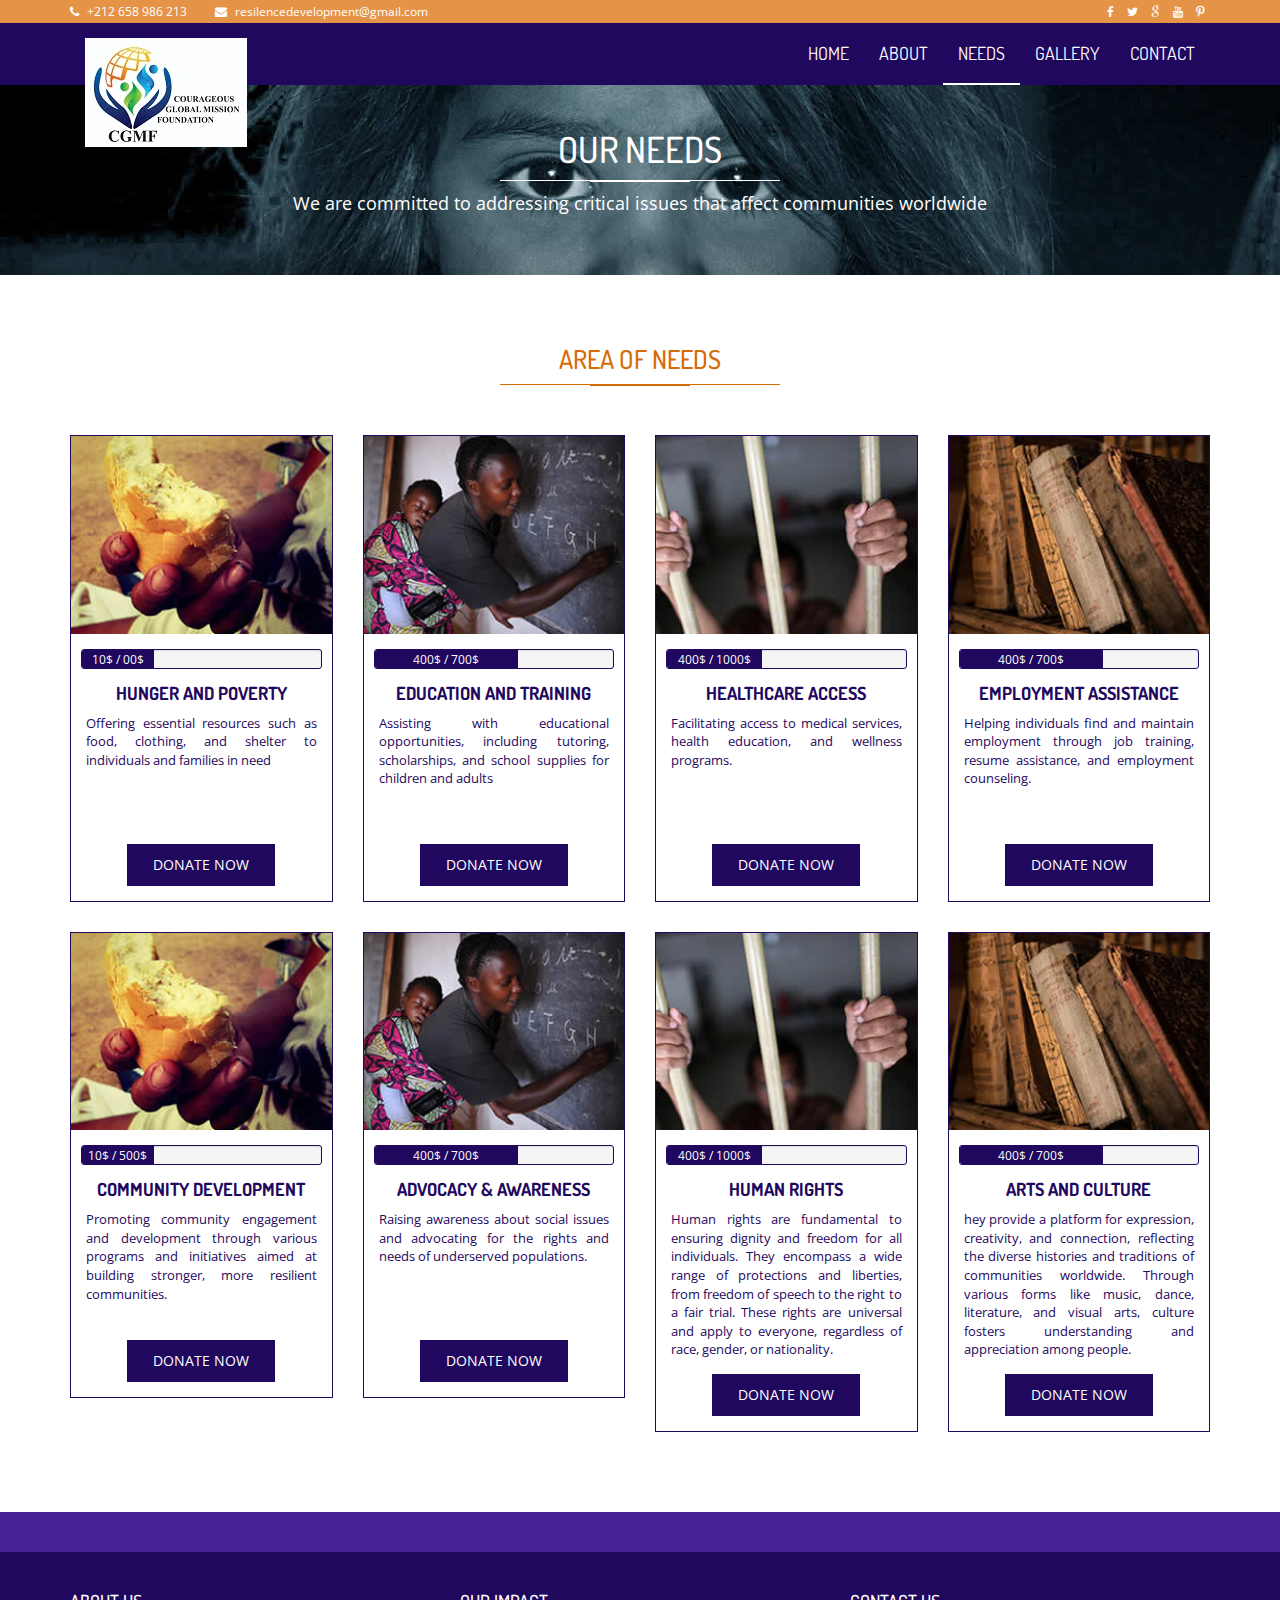
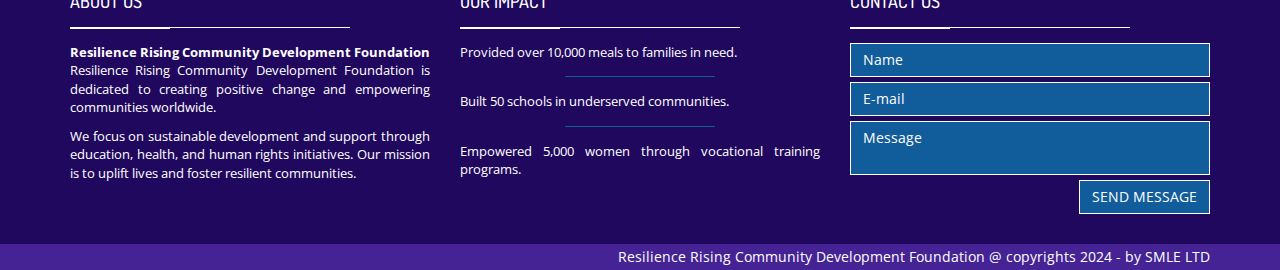
<file: causes.html>
<!DOCTYPE html>
<html class="no-js">
    <head>
        <meta charset="utf-8">
        <title>Resilience Rising Community Development Foundation</title>
        <meta name="description" content="">
        <meta name="viewport" content="width=device-width, initial-scale=1">

        <!-- Fonts -->
        <link href='http://fonts.googleapis.com/css?family=Open+Sans:400,300,700' rel='stylesheet' type='text/css'>
        <link href='http://fonts.googleapis.com/css?family=Dosis:400,700' rel='stylesheet' type='text/css'>

        <!-- Bootsrap -->
        <link rel="stylesheet" href="assets/css/bootstrap.min.css">


        <!-- Font awesome -->
        <link rel="stylesheet" href="assets/css/font-awesome.min.css">

        <!-- PrettyPhoto -->
        <link rel="stylesheet" href="assets/css/prettyPhoto.css">

        <!-- Template main Css -->
        <link rel="stylesheet" href="assets/css/style.css">
        
        <!-- Modernizr -->
        <script src="assets/js/modernizr-2.6.2.min.js"></script>


    </head>
    <body>
    <!-- NAVBAR
    ================================================== -->

    <header class="main-header">
        
    
        <nav class="navbar navbar-static-top">

            <div class="navbar-top">

              <div class="container">
                  <div class="row">

                    <div class="col-sm-6 col-xs-12">

                        <ul class="list-unstyled list-inline header-contact">
                            <li> <i class="fa fa-phone"></i> <a href="tel:">+212 658 986 213 </a> </li>
                             <li> <i class="fa fa-envelope"></i> <a href="mailto:contact@sadaka.org">resilencedevelopment@gmail.com</a> </li>
                       </ul> <!-- /.header-contact  -->
                      
                    </div>

                    <div class="col-sm-6 col-xs-12 text-right">

                        <ul class="list-unstyled list-inline header-social">

                            <li> <a href="#" target="_blank"> <i class="fa fa-facebook"></i> </a> </li>
                            <li> <a href="#" target="_blank"> <i class="fa fa-twitter"></i>  </a> </li>
                            <li> <a href="#" target="_blank"> <i class="fa fa-google"></i>  </a> </li>
                            <li> <a href="#" target="_blank"> <i class="fa fa-youtube"></i>  </a> </li>
                            <li> <a href="#" target="_blank"> <i class="fa fa fa-pinterest-p"></i>  </a> </li>

                       </ul> <!-- /.header-social  -->
                      
                    </div>


                  </div>
              </div>

            </div>

            <div class="navbar-main">
              
              <div class="container">

                <div class="navbar-header">
                  <button type="button" class="navbar-toggle collapsed" data-toggle="collapse" data-target="#navbar" aria-expanded="false" aria-controls="navbar">

                    <span class="sr-only">Toggle navigation</span>
                    <span class="icon-bar"></span>
                    <span class="icon-bar"></span>
                    <span class="icon-bar"></span>

                  </button>
                  
                  <a class="navbar-brand" href="index.html"><img src="assets/images/new-logo.jpeg" alt=""></a>
                  
                </div>

                <div id="navbar" class="navbar-collapse collapse pull-right">

                  <ul class="nav navbar-nav">

                    <li><a href="index.html">HOME</a></li>
                    <li><a href="about.html">ABOUT</a></li>
                    <li class="has-child"><a class="is-active" href="#">NEEDS</a>

                      <ul class="submenu">
                         <li class="submenu-item"><a href="causes.html">Needs list </a></li>
                      </ul>

                    </li>
                    <li><a href="gallery.html">GALLERY</a></li>
                    <li><a href="contact.html">CONTACT</a></li>

                  </ul>

                </div> <!-- /#navbar -->

              </div> <!-- /.container -->
              
            </div> <!-- /.navbar-main -->


        </nav> 

    </header> <!-- /. main-header -->


	<div class="page-heading text-center">

		<div class="container zoomIn animated">
			
			<h1 class="page-title">OUR NEEDS <span class="title-under"></span></h1>
			<p class="page-description">
				We are committed to addressing critical issues that affect communities worldwide
			</p>
			
		</div>

	</div>

	<div class="main-container">

		<div class="our-causes fadeIn animated">

	        <div class="container">

	            <h2 class="title-style-1">Area of needs <span class="title-under"></span></h2>

	            <div class="row">

	      				
		                <div class="col-md-3 col-sm-6">

		                    <div class="cause">

		                        <img src="assets/images/causes/cause-hunger.jpg" alt="" class="cause-img">

		                        <div class="progress cause-progress">
		                          <div class="progress-bar" role="progressbar" aria-valuenow="30" aria-valuemin="0" aria-valuemax="100" style="width: 30%;">
		                            10$ / 00$
		                          </div>
		                        </div>

		                        <h4 class="cause-title"><a href="#">HUNGER AND POVERTY </a></h4>
		                        <div class="cause-details">
		                            Offering essential resources such as food, clothing, and shelter to individuals and families in need
		                        </div>

		                        <div class="btn-holder text-center">

		                          <a href="#" class="btn btn-primary" data-toggle="modal" data-target="#donateModal"> DONATE NOW</a>
		                          
		                        </div>

		                        

		                    </div> <!-- /.cause -->
		                    
		                </div> 

		                <div class="col-md-3 col-sm-6">

		                    <div class="cause">

		                        <img src="assets/images/causes/cause-education.jpg" alt="" class="cause-img">

		                        <div class="progress cause-progress">
		                          <div class="progress-bar" role="progressbar" aria-valuenow="60" aria-valuemin="0" aria-valuemax="100" style="width: 60%;">
		                            400$ / 700$
		                          </div>
		                        </div>

		                        <h4 class="cause-title"><a href="#">EDUCATION AND TRAINING</a></h4>
		                        <div class="cause-details">
		                            Assisting with educational opportunities, including tutoring, scholarships, and school supplies for children and adults
		                        </div>

		                        <div class="btn-holder text-center">

		                          <a href="#" class="btn btn-primary" data-toggle="modal" data-target="#donateModal"> DONATE NOW</a>
		                          
		                        </div>

		                        

		                    </div> <!-- /.cause -->
		                    
		                </div>


		                <div class="col-md-3 col-sm-6">

		                    <div class="cause">

		                        <img src="assets/images/causes/cause-rights.jpg" alt="" class="cause-img">

		                        <div class="progress cause-progress">
		                          <div class="progress-bar" role="progressbar" aria-valuenow="40" aria-valuemin="0" aria-valuemax="100" style="width: 40%;">
		                            400$ / 1000$
		                          </div>
		                        </div>

		                        <h4 class="cause-title"><a href="#">HEALTHCARE ACCESS</a></h4>
		                        <div class="cause-details">
		                            Facilitating access to medical services, health education, and wellness programs.
		                        </div>

		                        <div class="btn-holder text-center">

		                          <a href="#" class="btn btn-primary" data-toggle="modal" data-target="#donateModal"> DONATE NOW</a>
		                          
		                        </div>

		                        

		                    </div> <!-- /.cause -->
		                    
		                </div>

		                <div class="col-md-3 col-sm-6">

		                    <div class="cause">

		                        <img src="assets/images/causes/cause-culture.jpg" alt="" class="cause-img">

		                        <div class="progress cause-progress">
		                          <div class="progress-bar" role="progressbar" aria-valuenow="60" aria-valuemin="0" aria-valuemax="100" style="width: 60%;">
		                            400$ / 700$
		                          </div>
		                        </div>

		                        <h4 class="cause-title"><a href="#">EMPLOYMENT ASSISTANCE</a></h4>
		                        <div class="cause-details">
		                            Helping individuals find and maintain employment through job training, resume assistance, and employment counseling.
		                        </div>

		                        <div class="btn-holder text-center">

		                          <a href="#" class="btn btn-primary" data-toggle="modal" data-target="#donateModal"> DONATE NOW</a>
		                          
		                        </div>

		                        

		                    </div> <!-- /.cause -->
		                    
		                </div>



		                <div class="col-md-3 col-sm-6">

		                    <div class="cause">

		                        <img src="assets/images/causes/cause-hunger.jpg" alt="" class="cause-img">

		                        <div class="progress cause-progress">
		                          <div class="progress-bar" role="progressbar" aria-valuenow="30" aria-valuemin="0" aria-valuemax="100" style="width: 30%;">
		                            10$ / 500$
		                          </div>
		                        </div>

		                        <h4 class="cause-title"><a href="#">COMMUNITY DEVELOPMENT </a></h4>
		                        <div class="cause-details">
		                            Promoting community engagement and development through various programs and initiatives aimed at building stronger, more resilient communities.
		                        </div>

		                        <div class="btn-holder text-center">

		                          <a href="#" class="btn btn-primary" data-toggle="modal" data-target="#donateModal"> DONATE NOW</a>
		                          
		                        </div>

		                        

		                    </div> <!-- /.cause -->
		                    
		                </div> 

		                <div class="col-md-3 col-sm-6">

		                    <div class="cause">

		                        <img src="assets/images/causes/cause-education.jpg" alt="" class="cause-img">

		                        <div class="progress cause-progress">
		                          <div class="progress-bar" role="progressbar" aria-valuenow="60" aria-valuemin="0" aria-valuemax="100" style="width: 60%;">
		                            400$ / 700$
		                          </div>
		                        </div>

		                        <h4 class="cause-title"><a href="#">ADVOCACY & AWARENESS</a></h4>
		                        <div class="cause-details">
		                            Raising awareness about social issues and advocating for the rights and needs of underserved populations.
		                        </div>

		                        <div class="btn-holder text-center">

		                          <a href="#" class="btn btn-primary" data-toggle="modal" data-target="#donateModal"> DONATE NOW</a>
		                          
		                        </div>

		                        

		                    </div> <!-- /.cause -->
		                    
		                </div>


		                <div class="col-md-3 col-sm-6">

		                    <div class="cause">

		                        <img src="assets/images/causes/cause-rights.jpg" alt="" class="cause-img">

		                        <div class="progress cause-progress">
		                          <div class="progress-bar" role="progressbar" aria-valuenow="40" aria-valuemin="0" aria-valuemax="100" style="width: 40%;">
		                            400$ / 1000$
		                          </div>
		                        </div>

		                        <h4 class="cause-title"><a href="#">HUMAN RIGHTS</a></h4>
		                        <div class="cause-details">
                              Human rights are fundamental to ensuring dignity and freedom for all individuals. They encompass a wide range of protections and liberties, from freedom of speech to the right to a fair trial. These rights are universal and apply to everyone, regardless of race, gender, or nationality.
		                        </div>

		                        <div class="btn-holder text-center">

		                          <a href="#" class="btn btn-primary" data-toggle="modal" data-target="#donateModal"> DONATE NOW</a>
		                          
		                        </div>

		                        

		                    </div> <!-- /.cause -->
		                    
		                </div>

		                <div class="col-md-3 col-sm-6">

		                    <div class="cause">

		                        <img src="assets/images/causes/cause-culture.jpg" alt="" class="cause-img">

		                        <div class="progress cause-progress">
		                          <div class="progress-bar" role="progressbar" aria-valuenow="60" aria-valuemin="0" aria-valuemax="100" style="width: 60%;">
		                            400$ / 700$
		                          </div>
		                        </div>

		                        <h4 class="cause-title"><a href="#">ARTS AND CULTURE </a></h4>
		                        <div class="cause-details">
                              hey provide a platform for expression, creativity, and connection, reflecting the diverse histories and traditions of communities worldwide. Through various forms like music, dance, literature, and visual arts, culture fosters understanding and appreciation among people.
		                        </div>

		                        <div class="btn-holder text-center">

		                          <a href="#" class="btn btn-primary" data-toggle="modal" data-target="#donateModal"> DONATE NOW</a>
		                          
		                        </div>

		                        

		                    </div> <!-- /.cause -->
		                    
		                </div>


	            </div>

	         </div>
	        
	    </div> <!-- /.our-causes -->

		


	</div> <!-- /.main-container  -->


    <footer class="main-footer">

        <div class="footer-top">
            
        </div>


       
        <div class="footer-main">
            <div class="container">
                
                <div class="row">
                    <div class="col-md-4">

                        <div class="footer-col">

                            <h4 class="footer-title">About us <span class="title-under"></span></h4>

                            <div class="footer-content">

                                <p>
                                    <strong>Resilience Rising Community Development Foundation </strong>Resilience Rising Community Development Foundation is dedicated to creating positive change and empowering communities worldwide. 
                                </p> 

                                <p>
                                  We focus on sustainable development and support through education, health, and human rights initiatives. Our mission is to uplift lives and foster resilient communities.
                                </p>

                            </div>
                            
                        </div>

                    </div>

                    <div class="col-md-4">

                        <div class="footer-col">

                            <h4 class="footer-title">OUR IMPACT <span class="title-under"></span></h4>

                            <div class="footer-content">
                                <ul class="tweets list-unstyled">
                                    <li class="tweet"> 

                                      Provided over 10,000 meals to families in need. 

                                    </li>

                                    <li class="tweet"> 

                                      Built 50 schools in underserved communities. 

                                    </li>

                                    <li class="tweet"> 

                                      Empowered 5,000 women through vocational training programs. 

                                    </li>

                                </ul>
                            </div>
                            
                        </div>

                    </div>
                    <div class="col-md-4">

                        <div class="footer-col">

                            <h4 class="footer-title">Contact us <span class="title-under"></span></h4>

                            <div class="footer-content">

                                <div class="footer-form" >
                                    
                                    <form action="php/mail.php" class="ajax-form">

                                        <div class="form-group">
                                            <input type="text" name="name" class="form-control" placeholder="Name" required>
                                        </div>

                                         <div class="form-group">
                                            <input type="email" name="email" class="form-control" placeholder="E-mail" required>
                                        </div>

                                        <div class="form-group">
                                            <textarea name="message" class="form-control" placeholder="Message" required></textarea>
                                        </div>

                                        <div class="form-group alerts">
                        
                                            <div class="alert alert-success" role="alert">
                                              
                                            </div>

                                            <div class="alert alert-danger" role="alert">
                                              
                                            </div>
                                            
                                        </div>

                                         <div class="form-group">
                                            <button type="submit" class="btn btn-submit pull-right">Send message</button>
                                        </div>
                                        
                                    </form>

                                </div>
                            </div>
                            
                        </div>

                    </div>
                    <div class="clearfix"></div>



                </div>
                
                
            </div>

            
        </div>

        <div class="footer-bottom">

            <div class="container text-right">
              Resilience Rising Community Development Foundation @ copyrights 2024 - by <a href="#" target="_blank">SMLE LTD</a>
            </div>
        </div>
        
    </footer>


        <!-- Donate Modal -->
    <div class="modal fade" id="donateModal" tabindex="-1" role="dialog" aria-labelledby="donateModalLabel" aria-hidden="true">

      <div class="modal-dialog">
        <div class="modal-content">
          <div class="modal-header">
            <button type="button" class="close" data-dismiss="modal" aria-label="Close"><span aria-hidden="true">&times;</span></button>
            <h4 class="modal-title" id="donateModalLabel">DONATE NOW</h4>
          </div>
          <div class="modal-body">

                <form class="form-donation">

                        <h3 class="title-style-1 text-center">Thank you for your donation <span class="title-under"></span>  </h3>

                        <div class="row">

                            <div class="form-group col-md-12 ">
                                <input type="text" class="form-control" id="amount" placeholder="AMOUNT(€)">
                            </div>

                        </div>


                        <div class="row">
                            <div class="form-group col-md-6">
                                <input type="text" class="form-control" name="firstName" placeholder="First name*">
                            </div>

                            <div class="form-group col-md-6">
                                <input type="text" class="form-control" name="lastName" placeholder="Last name*">
                            </div>
                        </div>


                        <div class="row">

                            <div class="form-group col-md-6">
                                <input type="text" class="form-control" name="email" placeholder="Email*">
                            </div>

                            <div class="form-group col-md-6">
                                <input type="text" class="form-control" name="phone" placeholder="Phone">
                            </div>

                        </div>

                        <div class="row">

                            <div class="form-group col-md-12">
                                <input type="text" class="form-control" name="address" placeholder="Address">
                            </div>

                        </div>


                        <div class="row">

                            <div class="form-group col-md-12">
                                <textarea cols="30" rows="4" class="form-control" name="note" placeholder="Additional note"></textarea>
                            </div>

                        </div>

                        <div class="row">

                            <div class="form-group col-md-12">
                                <button type="submit" class="btn btn-primary pull-right" name="donateNow" >DONATE NOW</button>
                            </div>

                        </div>



                       
                    
                </form>
            
          </div>
        </div>
      </div>

    </div> <!-- /.modal -->




       
        
        <!-- jQuery -->
        <script src="//ajax.googleapis.com/ajax/libs/jquery/1.11.1/jquery.min.js"></script>
        <script>window.jQuery || document.write('<script src="assets/js/jquery-1.11.1.min.js"><\/script>')</script>

        <!-- Bootsrap javascript file -->
        <script src="assets/js/bootstrap.min.js"></script>

        <!-- PrettyPhoto javascript file -->
        <script src="assets/js/jquery.prettyPhoto.js"></script>



        <!-- Google map  -->
        <script src="http://maps.google.com/maps/api/js?sensor=false&amp;libraries=places" type="text/javascript"></script>


        <!-- Template main javascript -->
        <script src="assets/js/main.js"></script>

        <!-- Google Analytics: change UA-XXXXX-X to be your site's ID. -->
        <script>
            (function(b,o,i,l,e,r){b.GoogleAnalyticsObject=l;b[l]||(b[l]=
            function(){(b[l].q=b[l].q||[]).push(arguments)});b[l].l=+new Date;
            e=o.createElement(i);r=o.getElementsByTagName(i)[0];
            e.src='//www.google-analytics.com/analytics.js';
            r.parentNode.insertBefore(e,r)}(window,document,'script','ga'));
            ga('create','UA-XXXXX-X');ga('send','pageview');
        </script>
    </body>
</html>
</file>
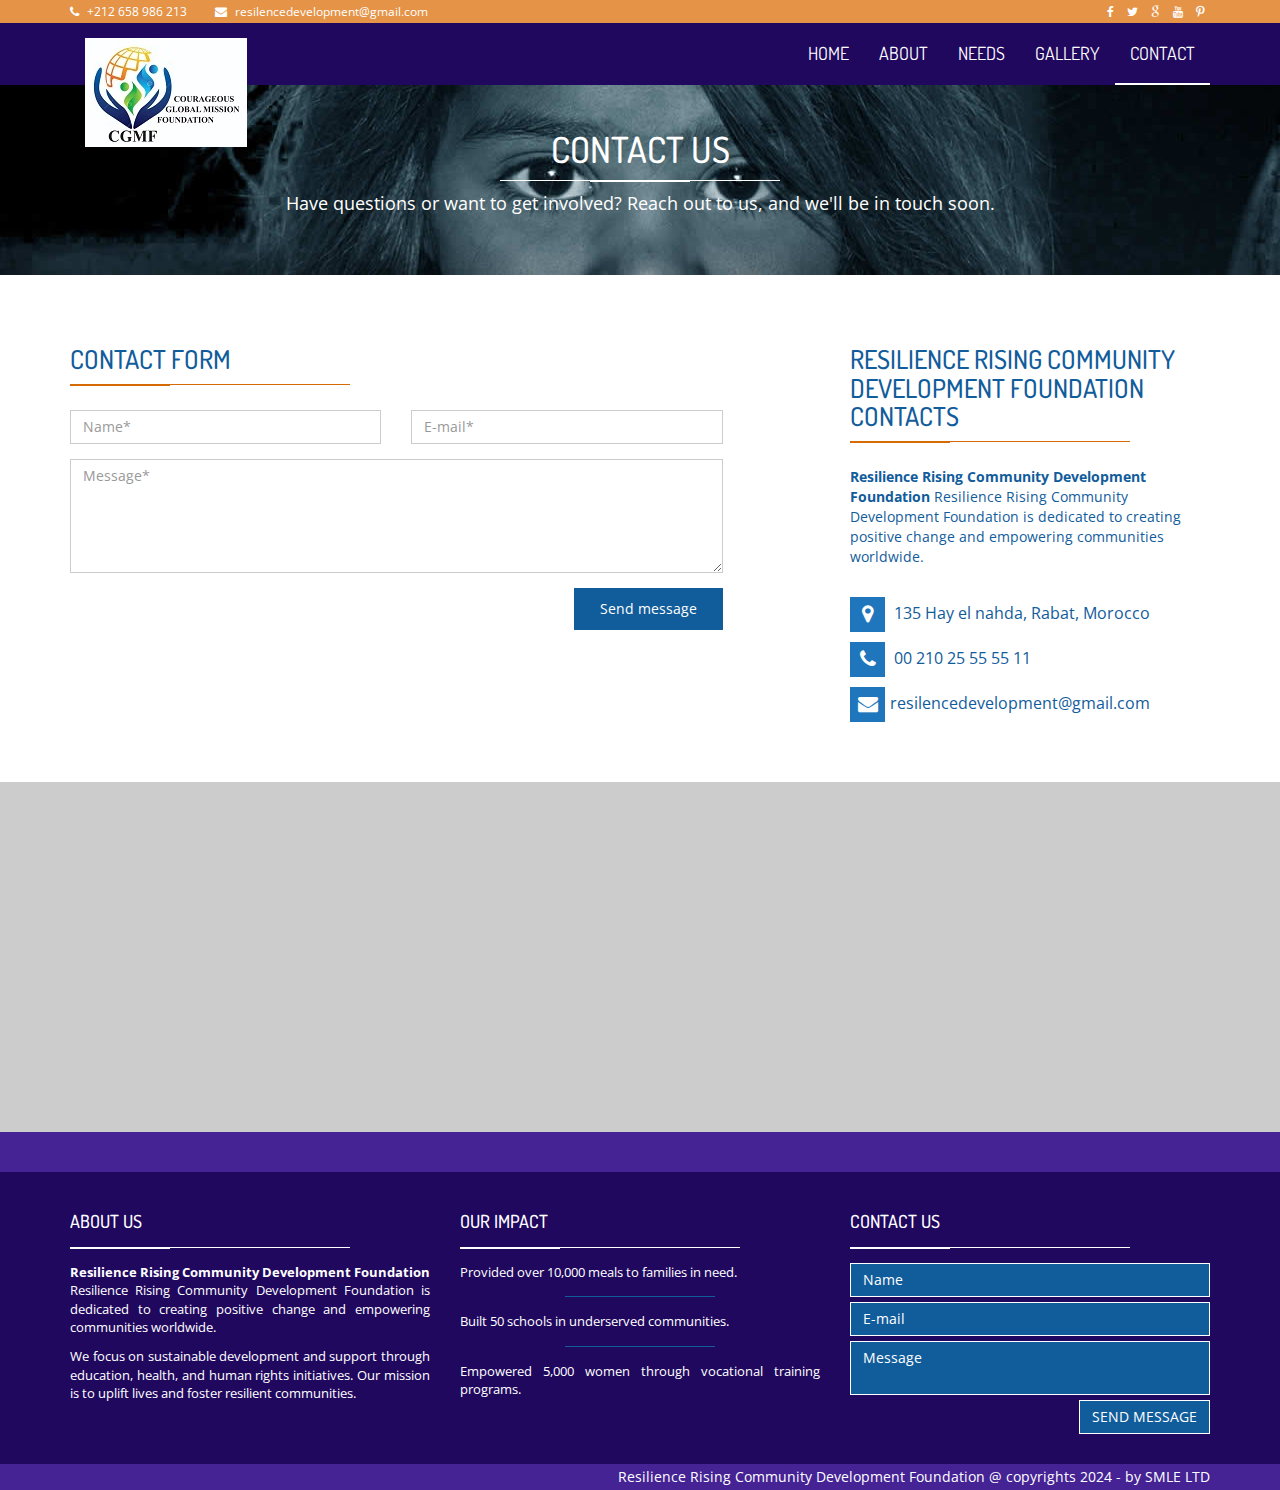
<file: contact.html>
<!DOCTYPE html>
<html class="no-js">
    <head>
        <meta charset="utf-8">
        <title>Resilience Rising Community Development Foundation</title>
        <meta name="description" content="">
        <meta name="viewport" content="width=device-width, initial-scale=1">

        <!-- Fonts -->
        <link href='http://fonts.googleapis.com/css?family=Open+Sans:400,300,700' rel='stylesheet' type='text/css'>
        <link href='http://fonts.googleapis.com/css?family=Dosis:400,700' rel='stylesheet' type='text/css'>

        <!-- Bootsrap -->
        <link rel="stylesheet" href="assets/css/bootstrap.min.css">

        <!-- Font awesome -->
        <link rel="stylesheet" href="assets/css/font-awesome.min.css">

        <!-- Template main Css -->
        <link rel="stylesheet" href="assets/css/style.css">
        
        <!-- Modernizr -->
        <script src="assets/js/modernizr-2.6.2.min.js"></script>


    </head>
    <body>
    <!-- NAVBAR
    ================================================== -->

    <header class="main-header">
        
    
        <nav class="navbar navbar-static-top">

            <div class="navbar-top">

              <div class="container">
                  <div class="row">

                    <div class="col-sm-6 col-xs-12">

                        <ul class="list-unstyled list-inline header-contact">
                            <li> <i class="fa fa-phone"></i> <a href="tel:">+212 658 986 213 </a> </li>
                             <li> <i class="fa fa-envelope"></i> <a href="mailto:contact@sadaka.org">resilencedevelopment@gmail.com</a> </li>
                       </ul> <!-- /.header-contact  -->
                      
                    </div>

                    <div class="col-sm-6 col-xs-12 text-right">

                        <ul class="list-unstyled list-inline header-social">

                            <li> <a href="#" target="_blank"> <i class="fa fa-facebook"></i> </a> </li>
                            <li> <a href="#" target="_blank"> <i class="fa fa-twitter"></i>  </a> </li>
                            <li> <a href="#" target="_blank"> <i class="fa fa-google"></i>  </a> </li>
                            <li> <a href="#" target="_blank"> <i class="fa fa-youtube"></i>  </a> </li>
                            <li> <a href="#" target="_blank"> <i class="fa fa fa-pinterest-p"></i>  </a> </li>

                       </ul> <!-- /.header-social  -->
                      
                    </div>


                  </div>
              </div>

            </div>

            <div class="navbar-main">
              
              <div class="container">

                <div class="navbar-header">
                  <button type="button" class="navbar-toggle collapsed" data-toggle="collapse" data-target="#navbar" aria-expanded="false" aria-controls="navbar">

                    <span class="sr-only">Toggle navigation</span>
                    <span class="icon-bar"></span>
                    <span class="icon-bar"></span>
                    <span class="icon-bar"></span>

                  </button>
                  
                  <a class="navbar-brand" href="index.html"><img src="assets/images/new-logo.jpeg" alt=""></a>
                  
                </div>

                <div id="navbar" class="navbar-collapse collapse pull-right">

                  <ul class="nav navbar-nav">

                    <li><a href="index.html">HOME</a></li>
                    <li><a href="about.html">ABOUT</a></li>
                    <li class="has-child"><a href="#">NEEDS</a>

                      <ul class="submenu">
                         <li class="submenu-item"><a href="causes.html">Needs list </a></li>
                      </ul>

                    </li>
                    <li><a href="gallery.html">GALLERY</a></li>
                    <li><a class="is-active"  href="contact.html">CONTACT</a></li>

                  </ul>

                </div> <!-- /#navbar -->

              </div> <!-- /.container -->
              
            </div> <!-- /.navbar-main -->


        </nav> 

    </header> <!-- /. main-header -->


	<div class="page-heading text-center">

		<div class="container zoomIn animated">
			
			<h1 class="page-title">CONTACT US <span class="title-under"></span></h1>
			<p class="page-description">
				Have questions or want to get involved? Reach out to us, and we'll be in touch soon.
			</p>
			
		</div>

	</div>

	<div class="main-container fadeIn animated">

		<div class="container">

			<div class="row">

				<div class="col-md-7 col-sm-12 col-form">

					<h2 class="title-style-2">CONTACT FORM <span class="title-under"></span></h2>

					<form action="php/mail.php" class="contact-form ajax-form">

						<div class="row">

							<div class="form-group col-md-6">
	                            <input type="text" name="name" class="form-control" placeholder="Name*" required>
	                        </div>

	                         <div class="form-group col-md-6">
	                            <input type="email" name="email" class="form-control" placeholder="E-mail*" required>
	                        </div>
							
						</div>

                        <div class="form-group">
                            <textarea name="message" rows="5" class="form-control" placeholder="Message*" required></textarea>
                        </div>

                        <div class="form-group alerts">
                        
                        	<div class="alert alert-success" role="alert">
							  
							</div>

							<div class="alert alert-danger" role="alert">
							  
							</div>
							
                        </div>	

                         <div class="form-group">
                            <button type="submit" class="btn btn-primary pull-right">Send message</button>
                        </div>

                        <div class="clearfix"></div>

					</form>

				</div>

				<div class="col-md-4 col-md-offset-1 col-contact">

					<h2 class="title-style-2"> Resilience Rising Community Development Foundation CONTACTS <span class="title-under"></span></h2>
					<p>
						<b>Resilience Rising Community Development Foundation </b> Resilience Rising Community Development Foundation is dedicated to creating positive change and empowering communities worldwide.
					</p>

					<div class="contact-items">

						<ul class="list-unstyled contact-items-list">
							<li class="contact-item"> <span class="contact-icon"> <i class="fa fa-map-marker"></i></span> 135 Hay el nahda, Rabat, Morocco</li>
							<li class="contact-item"> <span class="contact-icon"> <i class="fa fa-phone"></i></span> 00 210 25 55  55 11</li>

							<li class="contact-item"> <span class="contact-icon"> <i class="fa fa-envelope"></i></span>resilencedevelopment@gmail.com</li>
						</ul>
					</div>

					
					
				</div>

			</div> <!-- /.row -->


		</div>
		


	</div>

	<div id="contact-map" class="contact-map">
		
	</div>


    <footer class="main-footer">

        <div class="footer-top">
            
        </div>


        
        <div class="footer-main">
            <div class="container">
                
                <div class="row">
                    <div class="col-md-4">

                        <div class="footer-col">

                            <h4 class="footer-title">About us <span class="title-under"></span></h4>

                            <div class="footer-content">

                                <p>
                                    <strong>Resilience Rising Community Development Foundation </strong>Resilience Rising Community Development Foundation is dedicated to creating positive change and empowering communities worldwide. 
                                </p> 

                                <p>
                                  We focus on sustainable development and support through education, health, and human rights initiatives. Our mission is to uplift lives and foster resilient communities.
                                </p>

                            </div>
                            
                        </div>

                    </div>

                    <div class="col-md-4">

                        <div class="footer-col">

                            <h4 class="footer-title">OUR IMPACT <span class="title-under"></span></h4>

                            <div class="footer-content">
                                <ul class="tweets list-unstyled">
                                    <li class="tweet"> 

                                      Provided over 10,000 meals to families in need. 

                                    </li>

                                    <li class="tweet"> 

                                      Built 50 schools in underserved communities. 

                                    </li>

                                    <li class="tweet"> 

                                      Empowered 5,000 women through vocational training programs. 

                                    </li>

                                </ul>
                            </div>
                            
                        </div>

                    </div>

                    <div class="col-md-4">

                        <div class="footer-col">

                            <h4 class="footer-title">Contact us <span class="title-under"></span></h4>

                            <div class="footer-content">

                                <div class="footer-form" >
                                    
                                    <form action="php/mail.php" class="ajax-form">

                                        <div class="form-group">
                                            <input type="text" name="name" class="form-control" placeholder="Name" required>
                                        </div>

                                         <div class="form-group">
                                            <input type="email" name="email" class="form-control" placeholder="E-mail" required>
                                        </div>

                                        <div class="form-group">
                                            <textarea name="message" class="form-control" placeholder="Message" required></textarea>
                                        </div>

                                        <div class="form-group alerts">
                        
                                            <div class="alert alert-success" role="alert">
                                              
                                            </div>

                                            <div class="alert alert-danger" role="alert">
                                              
                                            </div>
                                            
                                        </div>

                                         <div class="form-group">
                                            <button type="submit" class="btn btn-submit pull-right">Send message</button>
                                        </div>
                                        
                                    </form>

                                </div>
                            </div>
                            
                        </div>

                    </div>
                    <div class="clearfix"></div>



                </div>
                
                
            </div>

            
        </div>

        <div class="footer-bottom">

            <div class="container text-right">
                Resilience Rising Community Development Foundation @ copyrights 2024 - by <a href="#" target="_blank">SMLE LTD</a>
            </div>
        </div>
        
    </footer>




       
        
        <!-- jQuery -->
        <script src="//ajax.googleapis.com/ajax/libs/jquery/1.11.1/jquery.min.js"></script>
        <script>window.jQuery || document.write('<script src="assets/js/jquery-1.11.1.min.js"><\/script>')</script>

        <!-- Bootsrap javascript file -->
        <script src="assets/js/bootstrap.min.js"></script>


        <!-- Google map  -->
        <script src="http://maps.google.com/maps/api/js?sensor=false&amp;libraries=places" type="text/javascript"></script>


        <!-- Template main javascript -->
        <script src="assets/js/main.js"></script>

        <!-- Google Analytics: change UA-XXXXX-X to be your site's ID. -->
        <script>
            (function(b,o,i,l,e,r){b.GoogleAnalyticsObject=l;b[l]||(b[l]=
            function(){(b[l].q=b[l].q||[]).push(arguments)});b[l].l=+new Date;
            e=o.createElement(i);r=o.getElementsByTagName(i)[0];
            e.src='//www.google-analytics.com/analytics.js';
            r.parentNode.insertBefore(e,r)}(window,document,'script','ga'));
            ga('create','UA-XXXXX-X');ga('send','pageview');
        </script>
    </body>
</html>
</file>
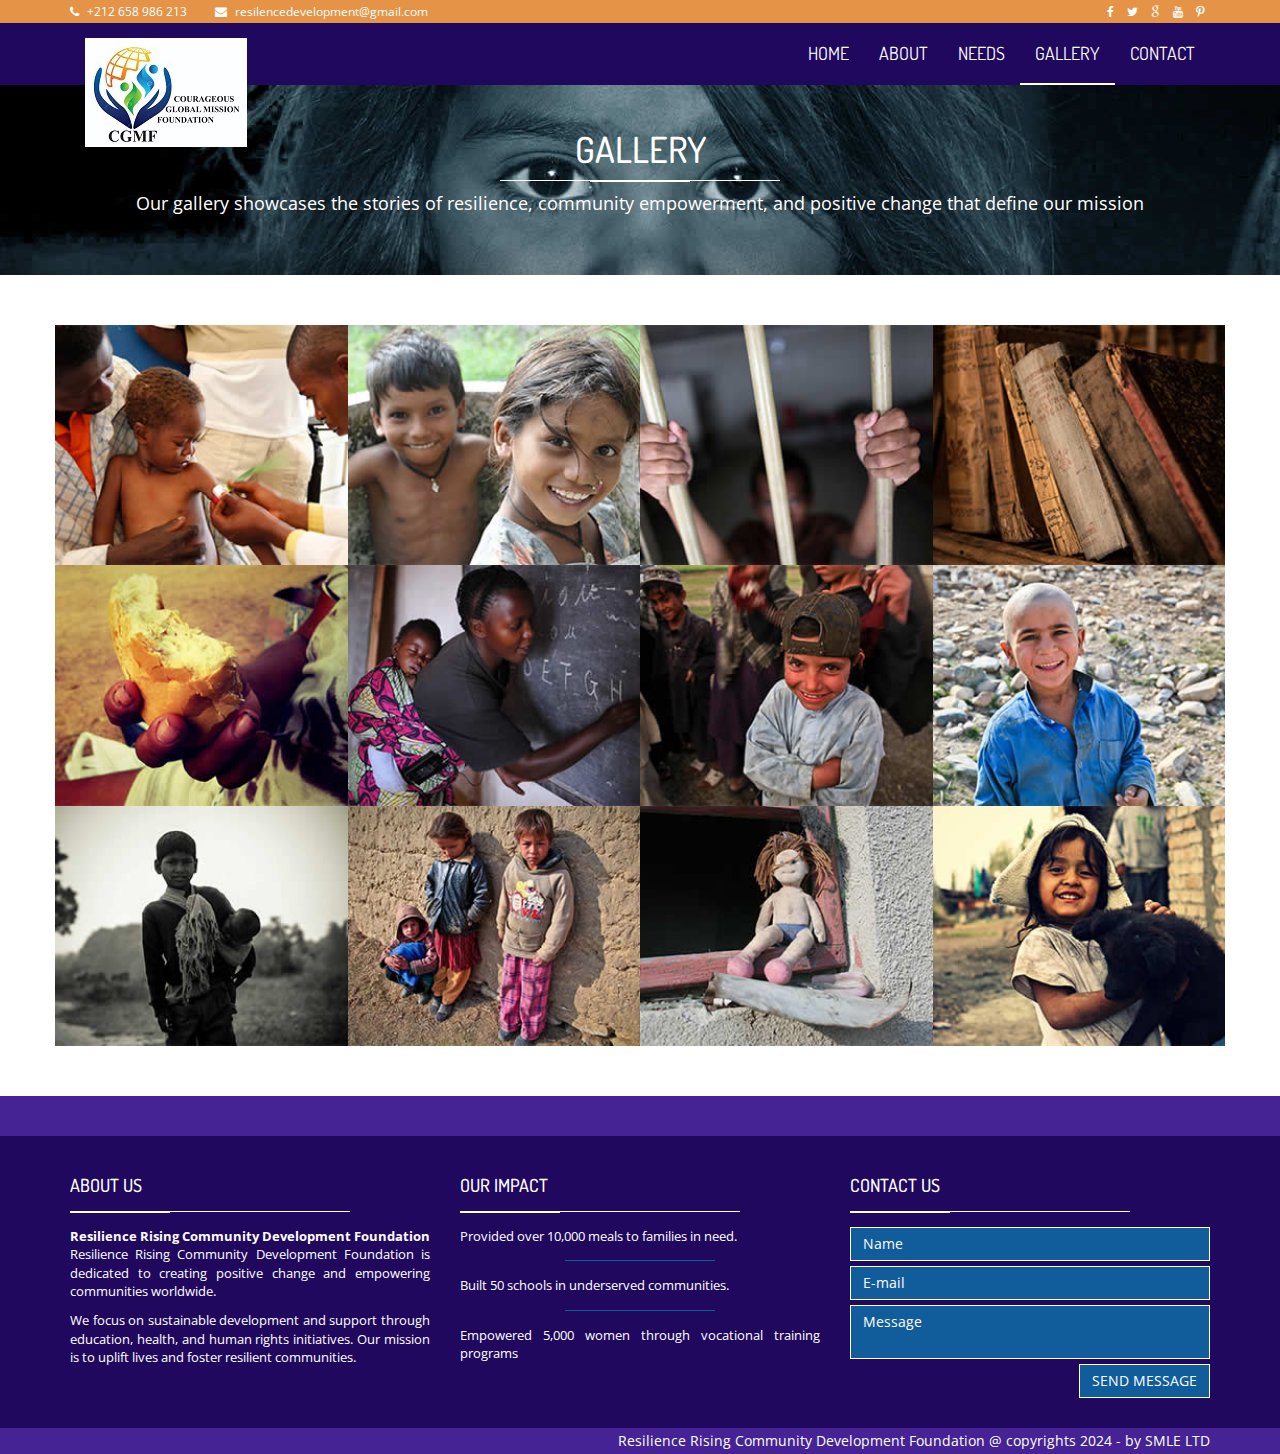
<file: gallery.html>
<!DOCTYPE html>
<html class="no-js">
    <head>
        <meta charset="utf-8">
        <title>Resilience Rising Community Development Foundation</title>
        <meta name="description" content="">
        <meta name="viewport" content="width=device-width, initial-scale=1">

        <!-- Fonts -->
        <link href='http://fonts.googleapis.com/css?family=Open+Sans:400,300,700' rel='stylesheet' type='text/css'>
        <link href='http://fonts.googleapis.com/css?family=Dosis:400,700' rel='stylesheet' type='text/css'>

        <!-- Bootsrap -->
        <link rel="stylesheet" href="assets/css/bootstrap.min.css">


        <!-- Font awesome -->
        <link rel="stylesheet" href="assets/css/font-awesome.min.css">

        <!-- PrettyPhoto -->
        <link rel="stylesheet" href="assets/css/prettyPhoto.css">

        <!-- Template main Css -->
        <link rel="stylesheet" href="assets/css/style.css">
        
        <!-- Modernizr -->
        <script src="assets/js/modernizr-2.6.2.min.js"></script>


    </head>
    <body>
    <!-- NAVBAR
    ================================================== -->

    <header class="main-header">
        
    
        <nav class="navbar navbar-static-top">

            <div class="navbar-top">

              <div class="container">
                  <div class="row">

                    <div class="col-sm-6 col-xs-12">

                        <ul class="list-unstyled list-inline header-contact">
                            <li> <i class="fa fa-phone"></i> <a href="tel:">+212 658 986 213 </a> </li>
                             <li> <i class="fa fa-envelope"></i> <a href="mailto:contact@sadaka.org">resilencedevelopment@gmail.com</a> </li>
                       </ul> <!-- /.header-contact  -->
                      
                    </div>

                    <div class="col-sm-6 col-xs-12 text-right">

                        <ul class="list-unstyled list-inline header-social">

                            <li> <a href="#" target="_blank"> <i class="fa fa-facebook"></i> </a> </li>
                            <li> <a href="#" target="_blank"> <i class="fa fa-twitter"></i>  </a> </li>
                            <li> <a href="#" target="_blank"> <i class="fa fa-google"></i>  </a> </li>
                            <li> <a href="#" target="_blank"> <i class="fa fa-youtube"></i>  </a> </li>
                            <li> <a href="#" target="_blank"> <i class="fa fa fa-pinterest-p"></i>  </a> </li>

                       </ul> <!-- /.header-social  -->
                      
                    </div>


                  </div>
              </div>

            </div>

            <div class="navbar-main">
              
              <div class="container">

                <div class="navbar-header">
                  <button type="button" class="navbar-toggle collapsed" data-toggle="collapse" data-target="#navbar" aria-expanded="false" aria-controls="navbar">

                    <span class="sr-only">Toggle navigation</span>
                    <span class="icon-bar"></span>
                    <span class="icon-bar"></span>
                    <span class="icon-bar"></span>

                  </button>
                  
                  <a class="navbar-brand" href="index.html"><img src="assets/images/new-logo.jpeg" alt=""></a>
                  
                </div>

                <div id="navbar" class="navbar-collapse collapse pull-right">

                  <ul class="nav navbar-nav">

                    <li><a href="index.html">HOME</a></li>
                    <li><a href="about.html">ABOUT</a></li>
                    <li class="has-child"><a href="#">NEEDS</a>

                      <ul class="submenu">
                         <li class="submenu-item"><a href="causes.html">Needs list </a></li>
                      </ul>

                    </li>
                    <li><a class="is-active" href="gallery.html">GALLERY</a></li>
                    <li><a href="contact.html">CONTACT</a></li>

                  </ul>

                </div> <!-- /#navbar -->

              </div> <!-- /.container -->
              
            </div> <!-- /.navbar-main -->


        </nav> 

    </header> <!-- /. main-header -->


	<div class="page-heading text-center">

		<div class="container zoomIn animated">
			
			<h1 class="page-title">GALLERY <span class="title-under"></span></h1>
			<p class="page-description">
				Our gallery showcases the stories of resilience, community empowerment, and positive change that define our mission
			</p>
			
		</div>

	</div>

	<div class="main-container">

		<div class="container gallery fadeIn animated">

			<div class="row">
				

					<a href="assets/images/gallery/7610291856_931fb9f461_k.jpg" class="col-md-3 col-sm-4 gallery-item lightbox">

						<img src="assets/images/gallery/thumb/7610291856_931fb9f461_k.jpg" alt="">

						<span class="on-hover">
							<span class="hover-caption">Image Caption</span>
						</span>

					</a> <!-- /.gallery-item -->

					<a href="assets/images/gallery/children-82272_1280.jpg" class="col-md-3 col-sm-4 gallery-item lightbox">

						<img src="assets/images/gallery/thumb/children-82272_1280.jpg" alt="">
						
						<span class="on-hover">
							<span class="hover-caption">Image Caption</span>
						</span>
						
					</a> <!-- /.gallery-item -->


					<a href="assets/images/gallery/human-rights.jpg" class="col-md-3 col-sm-4 gallery-item lightbox">

						<img src="assets/images/gallery/thumb/human-rights.jpg" alt="">
						
						<span class="on-hover">
							<span class="hover-caption">Image Caption</span>
						</span>
						
					</a> <!-- /.gallery-item -->


					<a href="assets/images/gallery/old-books-436498_1280.jpg" class="col-md-3 col-sm-4 gallery-item lightbox">

						<img src="assets/images/gallery/thumb/old-books-436498_1280.jpg" alt="">
						
						<span class="on-hover">
							<span class="hover-caption">Image Caption</span>
						</span>
						
					</a> <!-- /.gallery-item -->

					<a href="assets/images/gallery/hunger-682834_1280.jpg" class="col-md-3 col-sm-4 gallery-item lightbox">

						<img src="assets/images/gallery/thumb/hunger-682834_1280.jpg" alt="">
						
						<span class="on-hover">
							<span class="hover-caption">Image Caption</span>
						</span>
						
					</a> <!-- /.gallery-item -->

					<a href="assets/images/gallery/africa-education.jpg" class="col-md-3 col-sm-4 gallery-item lightbox">

						<img src="assets/images/gallery/thumb/africa-education.jpg" alt="">
						
						<span class="on-hover">
							<span class="hover-caption">Image Caption</span>
						</span>
						
					</a> <!-- /.gallery-item -->


					<a href="assets/images/gallery/afghani-60798_1280.jpg" class="col-md-3 col-sm-4 gallery-item lightbox">

						<img src="assets/images/gallery/thumb/afghani-60798_1280.jpg" alt="">

						<span class="on-hover">
							<span class="hover-caption">Image Caption</span>
						</span>

					</a> <!-- /.gallery-item -->

					<a href="assets/images/gallery/boy-60729_1280.jpg" class="col-md-3 col-sm-4 gallery-item lightbox">

						<img src="assets/images/gallery/thumb/boy-60729_1280.jpg" alt="">
						
						<span class="on-hover">
							<span class="hover-caption">Image Caption</span>
						</span>
						
					</a> <!-- /.gallery-item -->


					<a href="assets/images/gallery/child-207573_1280.jpg" class="col-md-3 col-sm-4 gallery-item lightbox">

						<img src="assets/images/gallery/thumb/child-207573_1280.jpg" alt="">
						
						<span class="on-hover">
							<span class="hover-caption">Image Caption</span>
						</span>
						
					</a> <!-- /.gallery-item -->


					<a href="assets/images/gallery/children-60654_1280.jpg" class="col-md-3 col-sm-4 gallery-item lightbox">

						<img src="assets/images/gallery/thumb/children-60654_1280.jpg" alt="">
						
						<span class="on-hover">
							<span class="hover-caption">Image Caption</span>
						</span>
						
					</a> <!-- /.gallery-item -->

					<a href="assets/images/gallery/doll-87407_1280.jpg" class="col-md-3 col-sm-4 gallery-item lightbox">

						<img src="assets/images/gallery/thumb/doll-87407_1280.jpg" alt="">
						
						<span class="on-hover">
							<span class="hover-caption">Image Caption</span>
						</span>
						
					</a> <!-- /.gallery-item -->

					<a href="assets/images/gallery/girl-62328_1280.jpg" class="col-md-3 col-sm-4 gallery-item lightbox">

						<img src="assets/images/gallery/thumb/girl-62328_1280.jpg" alt="">
						
						<span class="on-hover">
							<span class="hover-caption">Image Caption</span>
						</span>
						
					</a> <!-- /.gallery-item -->
					
				
			</div>
			
		</div>


	</div> <!-- /.main-container  -->


    <footer class="main-footer">

        <div class="footer-top">
            
        </div>


        
        <div class="footer-main">
            <div class="container">
                
                <div class="row">
                    <div class="col-md-4">

                        <div class="footer-col">

                            <h4 class="footer-title">About us <span class="title-under"></span></h4>

                            <div class="footer-content">

                                <p>
                                    <strong>Resilience Rising Community Development Foundation </strong>Resilience Rising Community Development Foundation is dedicated to creating positive change and empowering communities worldwide. 
                                </p> 

                                <p>
                                  We focus on sustainable development and support through education, health, and human rights initiatives. Our mission is to uplift lives and foster resilient communities.
                                </p>

                            </div>
                            
                        </div>

                    </div>

                    <div class="col-md-4">

                        <div class="footer-col">

                            <h4 class="footer-title">OUR IMPACT <span class="title-under"></span></h4>

                            <div class="footer-content">
                                <ul class="tweets list-unstyled">
                                    <li class="tweet"> 

                                      Provided over 10,000 meals to families in need. 

                                    </li>

                                    <li class="tweet"> 

                                      Built 50 schools in underserved communities. 

                                    </li>

                                    <li class="tweet"> 

                                      Empowered 5,000 women through vocational training programs 

                                    </li>

                                </ul>
                            </div>
                            
                        </div>

                    </div>



                    <div class="col-md-4">

                        <div class="footer-col">

                            <h4 class="footer-title">Contact us <span class="title-under"></span></h4>

                            <div class="footer-content">

                                <div class="footer-form" >
                                    
                                    <form action="php/mail.php" class="ajax-form">

                                        <div class="form-group">
                                            <input type="text" name="name" class="form-control" placeholder="Name" required>
                                        </div>

                                         <div class="form-group">
                                            <input type="email" name="email" class="form-control" placeholder="E-mail" required>
                                        </div>

                                        <div class="form-group">
                                            <textarea name="message" class="form-control" placeholder="Message" required></textarea>
                                        </div>

                                        <div class="form-group alerts">
                        
                                            <div class="alert alert-success" role="alert">
                                              
                                            </div>

                                            <div class="alert alert-danger" role="alert">
                                              
                                            </div>
                                            
                                        </div>

                                         <div class="form-group">
                                            <button type="submit" class="btn btn-submit pull-right">Send message</button>
                                        </div>
                                        
                                    </form>

                                </div>
                            </div>
                            
                        </div>

                    </div>
                    <div class="clearfix"></div>



                </div>
                
                
            </div>

            
        </div>

        <div class="footer-bottom">

            <div class="container text-right">
                Resilience Rising Community Development Foundation @ copyrights 2024 - by <a href="#" target="_blank">SMLE LTD</a>
            </div>
        </div>
        
    </footer>




       
        
        <!-- jQuery -->
        <script src="//ajax.googleapis.com/ajax/libs/jquery/1.11.1/jquery.min.js"></script>
        <script>window.jQuery || document.write('<script src="assets/js/jquery-1.11.1.min.js"><\/script>')</script>

        <!-- Bootsrap javascript file -->
        <script src="assets/js/bootstrap.min.js"></script>

        <!-- PrettyPhoto javascript file -->
        <script src="assets/js/jquery.prettyPhoto.js"></script>

        <!-- Template main javascript -->
        <script src="assets/js/main.js"></script>

        <!-- Google Analytics: change UA-XXXXX-X to be your site's ID. -->
        <script>
            (function(b,o,i,l,e,r){b.GoogleAnalyticsObject=l;b[l]||(b[l]=
            function(){(b[l].q=b[l].q||[]).push(arguments)});b[l].l=+new Date;
            e=o.createElement(i);r=o.getElementsByTagName(i)[0];
            e.src='//www.google-analytics.com/analytics.js';
            r.parentNode.insertBefore(e,r)}(window,document,'script','ga'));
            ga('create','UA-XXXXX-X');ga('send','pageview');
        </script>
    </body>
</html>
</file>
<file: assets/css/style.css>
/*------------------------------------------------------------------------------------------------------------------------
 
 @package: Sadaka
 @author: Ouarmedia/Farouk BLALOU
 @version: 1.0
 
 --------------------------------------------------------------------------------------------------------------------- */

/* =============================================================================
  Base
========================================================================== */
body {
  font-family: "Open sans", sans-serif;
  color: #115c9b;
}

h1,
h2,
h3,
h4 {
  font-family: "Dosis", sans-serif;
}

a {
  color: inherit;
}
a:hover, a:focus, a:active {
  color: inherit;
}

/* =============================================================================
  Layout
========================================================================== */
/* Header 
================================= */
.navbar-static-top {
  margin: 0;
  border: 0;
  color: #fff;
}

.navbar-top {
  background: #e49347;
  font-size: 12px;
  padding: 3px 0;
}
.navbar-top .list-inline {
  margin-bottom: 0;
}
.navbar-top .header-contact li {
  margin-right: 15px;
}
.navbar-top .header-contact li .fa {
  margin-right: 5px;
}

.navbar-main {
  margin-bottom: 0;
  color: #fff;
  background: #1f085e;
}
.navbar-main .navbar-brand {
  border-bottom: none !important;
}
.navbar-main a:hover,
.navbar-main a:active,
.navbar-main a:focus,
.navbar-main a.is-active {
  background: none !important;
  color: inherit;
  border-bottom: 2px solid #fff;
}
.navbar-main .submenu {
  position: absolute;
  list-style: none;
  background: #1f76bd;
  padding: 0;
  width: 150px;
  left: -35px;
  visibility: hidden;
  top: 85px;
  -moz-transition: all, 0.05s;
  -o-transition: all, 0.05s;
  -webkit-transition: all, 0.05s;
  transition: all, 0.05s;
}
.navbar-main .submenu li {
  border-top: 1px solid #185b91;
}
.navbar-main .submenu li:hover {
  background: #185b91;
  -moz-transition: all, 0.3s;
  -o-transition: all, 0.3s;
  -webkit-transition: all, 0.3s;
  transition: all, 0.3s;
}
.navbar-main .submenu li a {
  width: 100%;
  border-bottom: none;
  text-decoration: none;
  padding: 5px 25px;
  display: block;
  font-size: 16px;
}
.navbar-main li a {
  font-family: "Dosis", sans-serif;
  font-size: 18px;
  padding: 20px 15px;
  border-bottom: 2px solid transparent;
}
.navbar-main li:hover .submenu {
  top: 62px;
  visibility: visible;
  -moz-transition: all, 0.25s;
  -o-transition: all, 0.25s;
  -webkit-transition: all, 0.25s;
  transition: all, 0.25s;
}
.navbar-main .icon-bar {
  background: #fff;
}

/* Home Slider 
================================= */
.carousel-home img {
  width: 100%;
}
.carousel-home .carousel-control {
  background: #1f085e;
  height: 80px;
  width: 40px;
  top: 50%;
  margin-top: -40px;
  -moz-transition: width, 0.3s;
  -o-transition: width, 0.3s;
  -webkit-transition: width, 0.3s;
  transition: width, 0.3s;
}
.carousel-home .carousel-control .fa {
  font-size: 2.5em;
  padding-top: 12px;
}
.carousel-home .carousel-control:hover {
  width: 50px;
}
.carousel-home .carousel-caption {
  top: 50%;
  bottom: auto;
  transform: translateY(-50%);
}
.carousel-home .carousel-title {
  color: #fff;
  font-family: "Dosis", sans-serif;
  font-size: 50px;
  font-weight: bold;
  text-transform: uppercase;
}
.carousel-home .carousel-subtitle {
  font-size: 25px;
  text-transform: uppercase;
}
.carousel-home .btn {
  margin-top: 30px;
}

.section-home {
  margin: 30px 0;
}

/* home/ about-us 
================================= */
.about-us {
  margin: 30px 0;
}

.about-us-col {
  height: 380px;
  padding: 25px;
  text-align: center;
  background-color: #1f085e;
  /* background-image: url('[data-uri]'); */
  background-size: 100%;
  background-image: (290deg, #115b9b -25%, #1290f8 50%, #115b9b 125%);
  background-image: (290deg, #115b9b -25%, #1290f8 50%, #115b9b 125%);
  background-image: (160deg, #115b9b -25%, #1290f8 50%, #115b9b 125%);
  color: #fff;
}
.about-us-col .col-icon-wrapper {
  min-height: 80px;
}
.about-us-col .col-title {
  text-transform: uppercase;
}
.about-us-col .col-details {
  text-align: justify;
  margin-bottom: 25px;
  min-height: 80px;
}

.about-us-col a{
  background-color: #d66b06;
}

.about-us-col a:hover{
  color: #1f085e;
  border: solid #1f085e 1px;
}

/* home/reasons 
================================= */
.home-reasons {
  margin: 25px 0;
}

.reasons-col {
  position: relative;
  overflow: hidden;
}
.reasons-col img {
  width: 100%;
  -moz-transition: all, 0.5s;
  -o-transition: all, 0.5s;
  -webkit-transition: all, 0.5s;
  transition: all, 0.5s;
}
.reasons-col .reasons-titles {
  position: absolute;
  bottom: 0;
  text-align: center;
  background: rgba(214, 109, 23, 0.8);
  width: 100%;
  color: #fff;
  text-transform: uppercase;
  height: 125px;
  padding: 25px 0;
}
.reasons-col .reasons-title {
  font-weight: bold;
}
.reasons-col .on-hover {
  position: absolute;
  top: 0;
  bottom: 125px;
  width: 100%;
  padding: 25px;
  color: #fff;
  text-align: justify;
  background: rgba(214, 109, 23, 0.8);
  border-bottom: 1px solid #fff;
  visibility: hidden;
  opacity: 0;
  -moz-transition: all, 0.5s;
  -o-transition: all, 0.5s;
  -webkit-transition: all, 0.5s;
  transition: all, 0.5s;
}
.reasons-col:hover .on-hover {
  visibility: visible;
  opacity: 1;
  padding: 50px;
  -moz-transition: all, 1s;
  -o-transition: all, 1s;
  -webkit-transition: all, 1s;
  transition: all, 1s;
}
.reasons-col:hover img {
  -moz-transform: perspective(1.1) scale3d(1.1, 1.1, 1.1);
  -webkit-transform: perspective(1.1) scale3d(1.1, 1.1, 1.1);
  transform: perspective(1.1) scale3d(1.1, 1.1, 1.1);
}

/* home/causes
================================= */
.cause {
  padding-bottom: 15px;
  margin-bottom: 30px;
  border: 1px solid #1f085e;
  -moz-transition: all, 0.3s;
  -o-transition: all, 0.3s;
  -webkit-transition: all, 0.3s;
  transition: all, 0.3s;
}
.cause .cause-progress {
  margin: 0 10px 15px;
  border: 1px solid #1f085e;
  border-radius: 3px;
}
.cause .cause-progress .progress-bar {
  background: #1f085e;
  box-shadow: none;
}
.cause .cause-img {
  margin-bottom: 15px;
  width: 100%;
}
.cause .cause-title {
  text-align: center;
  margin-bottom: 10px;
  font-weight: bold;
  color: #d66b06;
}
.cause .cause-details {
  text-align: justify;
  padding: 0 15px;
  font-size: 13px;
  margin-bottom: 15px;
  min-height: 115px;
  color: #1f085e;
}
.cause a{
  color: #1f085e;
}
/* .cause:hover {
  background: #f0f0f0;
  color: #144d7b;
  border-color: #144d7b;
} */

.btn-holder a{
  background-color: #1f085e;
  color: #fff;
}

.btn-holder a:hover{
  color: #1f085e;
  border: solid #1f085e 1px;
}

/* Team 
================================= */
.team-member {
  background: #1f76bd;
  color: #fff;
  text-align: center;
  padding-bottom: 15px;
  border: 1px solid #1f76bd;
}
.team-member .thumnail img {
  width: 100%;
}
.team-member .member-name {
  font-weight: bold;
}
.team-member .member-position {
  padding: 0 15px 5px;
}

/* footer 
================================= */
.footer-top {
  background: rgb(69, 35, 148);
  height: 40px;
}

.main-footer {
  background: #1f085e;
  color: #fff;
}
.main-footer .footer-main {
  padding: 30px 0;
}
.main-footer .footer-title {
  text-transform: uppercase;
  margin-bottom: 10px;
}
.main-footer .footer-title .title-under {
  background: #fff;
  margin: 15px 0;
  text-align: left;
}
.main-footer .footer-title .title-under:after {
  margin: 0;
  background: #fff;
}
.main-footer .footer-content {
  text-align: justify;
  font-size: 13px;
}
.main-footer .tweet {
  font-size: 13px;
}
.main-footer .tweet:after {
  content: "";
  height: 1px;
  display: block;
  background: #115c9b;
  width: 150px;
  margin: 15px auto;
}
.main-footer .tweet:last-child:after {
  display: none;
}

.footer-bottom {
  background: rgb(69, 35, 148);
  padding: 3px;
}

.footer-form .form-group {
  margin-bottom: 5px;
}
.footer-form .form-control {
  background: #115c9b;
  color: #fff;
  border: 0;
  border-radius: 0;
  margin-bottom: 5px;
  border: 1px solid #fff;
  resize: none;
}
.footer-form .btn-submit {
  border-radius: 0;
  background: #115c9b;
  text-transform: uppercase;
  border: 1px solid #fff;
  -moz-transition: all, 0.5s;
  -o-transition: all, 0.5s;
  -webkit-transition: all, 0.5s;
  transition: all, 0.5s;
}
.footer-form .btn-submit:hover {
  background: #fff;
}
.footer-form input:-moz-placeholder,
.footer-form textarea:-moz-placeholder {
  color: #fff;
}
.footer-form input::-moz-placeholder,
.footer-form textarea::-moz-placeholder {
  color: #fff;
}
.footer-form input:-ms-input-placeholder,
.footer-form textarea:-ms-input-placeholder {
  color: #fff;
}
.footer-form input::-webkit-input-placeholder,
.footer-form textarea::-webkit-input-placeholder {
  color: #fff;
}

/* Pages 
================================= */
.page-heading {
  background: url('../images/heading-bg.jpg?1428795369') no-repeat center;
  background-size: cover;
  min-height: 190px;
  color: #fff;
  padding: 25px 15px;
  margin-bottom: 50px;
}
.page-heading .title-under {
  background: #fff;
}

.page-description {
  font-size: 18px;
}

.main-container {
  margin-bottom: 50px;
}

/* Pages/Gallery 
================================= */
.gallery-item {
  padding: 0;
  display: block;
  margin: 0;
}
.gallery-item img {
  width: 100%;
}

.contact-items {
  margin-top: 30px;
}
.contact-items .contact-item {
  margin-bottom: 10px;
  vertical-align: middle;
  font-size: 16px;
}
.contact-items .contact-icon {
  display: inline-block;
  width: 35px;
  height: 35px;
  background: #1f76bd;
  vertical-align: middle;
  margin-right: 5px;
  color: #fff;
  text-align: center;
}
.contact-items .contact-icon .fa {
  vertical-align: sub;
  font-size: 20px;
  margin-top: 7px;
}

/* contact 
================================= */
.contact-map {
  height: 350px;
  background: #ccc;
}

form .alert {
  display: none;
}

/* Causes 
================================= */
.cause-carousel {
  margin-top: 15px;
  margin-bottom: 30px;
}

/* =============================================================================
	Module
========================================================================== */
.btn-primary {
  background: #115c9b;
  border: none;
  border-radius: 0;
  padding: 10px 25px;
  border: 1px solid transparent;
  -moz-transition: all, 0.3s;
  -o-transition: all, 0.3s;
  -webkit-transition: all, 0.3s;
  transition: all, 0.3s;
}
.btn-primary:hover {
  background: #fff;
  color: #1f76bd;
  border: 1px solid #1f76bd;
}

.btn-secondary {
  background: #fff;
  color: #d66b06;
  border-radius: 0;
}
.btn-secondary:hover {
  background: #d66b06;
  color: #fff;
}

.title-style-1 {
  text-align: center;
  text-transform: uppercase;
  font-size: 26px;
  margin-bottom: 50px;
  color: #d66b06;
}

.title-style-2 {
  text-align: left;
  text-transform: uppercase;
  font-size: 26px;
  margin-bottom: 25px;
}
.title-style-2 .title-under {
  display: block;
  margin: 5px 0;
}
.title-style-2 .title-under:after {
  margin: 0;
  margin-top: 10px;
}

.title-under {
  display: block;
  margin: 5px auto;
  background: #d66b06;
  height: 1px;
  width: 280px;
}
.title-under:after {
  content: '';
  display: block;
  width: 100px;
  background: inherit;
  height: 2px;
  margin: 0 auto;
  margin-top: 10px;
}

/* Modal
================================= */
.form-control {
  border-radius: 0;
  box-shadow: none;
}

/* Tabeles
================================= */
.table-style-1 thead {
  background: #1f085e;
  border-bottom: 1px solid #144d7b;
  color: #fff;
}
.table-style-1 td,
.table-style-1 th {
  border-bottom: 1px solid #1f76bd;
}

.table-style-2 thead {
  background: #115c9b;
  border-bottom: 1px solid #144d7b;
  color: #fff;
}
.table-style-2 tbody tr:nth-child(even) {
  background: #1f76bd;
  color: #fff;
}
.table-style-2 td,
.table-style-2 th {
  border-bottom: 1px solid #1f76bd;
}

/* Tabs
================================= */
.nav-tabs {
  border-bottom-color: #1f76bd;
  margin-bottom: 15px;
}

.nav-tabs > li.active > a,
.nav-tabs > li.active > a:hover,
.nav-tabs > li.active > a:focus {
  background: #1f76bd;
  color: #fff;
}

.nav-tabs > li > a {
  border-radius: 0;
}

.nav-tabs > li > a:hover {
  border-color: #1f76bd #1f76bd #1f76bd #115c9b;
}

.nav > li > a:hover, .nav > li > a:focus {
  background: #115c9b;
  color: #fff;
}

/* Accordion
================================= */
.panel-default {
  border-color: #1f76bd;
  border-radius: 0;
}
.panel-default > .panel-heading {
  background: #1f76bd;
  color: #fff;
}
.panel-default > .panel-heading:hover {
  background: #115c9b;
}

/* Modal
================================= */
.modal .modal-content {
  border-radius: 0;
}
.modal .modal-header {
  background: #1f085e;
  color: #fff;
}
.modal .modal-header .close {
  font-style: 26px;
  font-size: 24px;
  color: #fff;
}

.lightbox {
  position: relative;
  display: block;
  overflow: hidden;
}
.lightbox img {
  -moz-transition: all, 0.5s;
  -o-transition: all, 0.5s;
  -webkit-transition: all, 0.5s;
  transition: all, 0.5s;
}
.lightbox .on-hover {
  position: absolute;
  visibility: hidden;
  width: 100%;
  height: 100%;
  top: 0;
  left: 0;
  z-index: 99;
  color: #fff;
  background: rgba(31, 118, 189, 0.75);
  filter: progid:DXImageTransform.Microsoft.Alpha(Opacity=0);
  opacity: 0;
  -moz-transition: all, 0.6s;
  -o-transition: all, 0.6s;
  -webkit-transition: all, 0.6s;
  transition: all, 0.6s;
}
.lightbox .on-hover .hover-caption {
  text-align: center;
  position: absolute;
  bottom: 25px;
  left: 5px;
  right: 5px;
  font-style: 18px;
  display: block;
  font-family: "Dosis", sans-serif;
  bottom: -50px;
  -moz-transition: all, 0.6s;
  -o-transition: all, 0.6s;
  -webkit-transition: all, 0.6s;
  transition: all, 0.6s;
}
.lightbox .on-hover:before {
  content: "";
  display: block;
  width: 46px;
  height: 48px;
  position: absolute;
  background: url('../images/icons/zoom-icon.png?1428101315');
  top: 50%;
  left: 50%;
  margin-top: -23px;
  margin-left: -24px;
}
.lightbox:hover .on-hover {
  visibility: visible;
  filter: progid:DXImageTransform.Microsoft.Alpha(enabled=false);
  opacity: 1;
}
.lightbox:hover .on-hover .hover-caption {
  bottom: 25px;
}
.lightbox:hover img {
  -moz-transform: perspective(1.15) scale3d(1.15, 1.15, 1.15);
  -webkit-transform: perspective(1.15) scale3d(1.15, 1.15, 1.15);
  transform: perspective(1.15) scale3d(1.15, 1.15, 1.15);
}

/* Ow carousel
================================= */
.owl-next,
.owl-prev {
  width: 32px;
  height: 32px;
  padding-top: 5px;
  border: 2px solid;
  text-align: center;
  border-radius: 50%;
  left: 0;
  position: absolute;
  top: 50%;
  margin-top: -16px;
  filter: progid:DXImageTransform.Microsoft.Alpha(Opacity=75);
  opacity: 0.75;
  -moz-transition: all, 0.5s;
  -o-transition: all, 0.5s;
  -webkit-transition: all, 0.5s;
  transition: all, 0.5s;
}
.owl-next:hover,
.owl-prev:hover {
  filter: progid:DXImageTransform.Microsoft.Alpha(enabled=false);
  opacity: 1;
}

.owl-next {
  left: auto;
  right: 0;
}

/* =============================================================================
	Responsive
========================================================================== */
/* Large devices (large desktops, 1200px and Down) */
@media (max-width: 1200px) {
  .about-us-col {
    padding: 15px;
  }

  .reasons-col:hover .on-hover {
    padding: 15px;
  }

  .reasons-col:hover .on-hover {
    padding: 25px;
  }
}
/* Medium devices (desktops, 992px and Donw) */
@media (max-width: 992px) {
  .carousel-home .carousel-title {
    font-size: 36px;
  }
  .carousel-home .carousel-subtitle {
    font-size: 18px;
  }
  .carousel-home .btn {
    margin-top: 15px;
  }

  .about-us-col {
    margin-bottom: 25px;
  }

  .team-member {
    margin-bottom: 25px;
  }

  .reasons-col {
    margin-bottom: 25px;
  }

  .footer-col {
    margin-bottom: 50px;
  }
}
/* Small devices (tablets, 768px and Down) */
@media (max-width: 768px) {
  .header-contact {
    text-align: center;
  }
  .header-contact li {
    margin: 0 !important;
  }

  .header-social {
    text-align: center;
  }

  .navbar-main #navbar {
    float: none !important;
  }
  .navbar-main #navbar a {
    border-bottom: none;
  }
  .navbar-main .navbar-brand {
    padding: 6px 15px;
  }
  .navbar-brand img{
    width: 34px;
  }
  .navbar-main .submenu {
    position: initial;
    display: none;
    width: 100%;
  }
  .navbar-main li:hover .submenu,
  .navbar-main li:active .submenu,
  .navbar-main li:focus .submenu {
    display: block;
  }
  .navbar-main li:hover .submenu li,
  .navbar-main li:active .submenu li,
  .navbar-main li:focus .submenu li {
    background: #115c9b;
    border-top-color: #1f76bd;
  }

  .carousel-home .carousel-title {
    font-size: 32px;
  }
  .carousel-home .carousel-subtitle {
    font-size: 16px;
  }
  .carousel-home .carousel-control {
    background: #1f76bd;
    height: 40px;
    width: 20px;
    top: 50%;
    margin-top: -20px;
  }
  .carousel-home .carousel-control .fa {
    font-size: 1.5em;
    padding-top: 4px;
  }

  .col-form {
    margin-bottom: 25px;
  }
}
/* Extra Small devices (tablets, 480px and Down) */
@media (max-width: 480px) {
  .carousel-home .carousel-title {
    font-size: 16px;
    margin: 0;
  }
  .carousel-home .carousel-subtitle {
    font-size: 14px;
    margin: 0;
  }
  .carousel-home .carousel-indicators {
    bottom: 0;
  }
}
/* =============================================================================
	Animations
========================================================================== */
.animate-onscroll {
  visibility: hidden;
}

.animated {
  visibility: visible;
  -webkit-animation-duration: 1s;
  animation-duration: 1s;
  -webkit-animation-fill-mode: both;
  animation-fill-mode: both;
}
.animated.slow {
  -webkit-animation-duration: 1.5s;
  animation-duration: 1.5s;
}
.animated.fadeIn {
  -webkit-animation-duration: 1.5s;
  animation-duration: 1.5s;
}

@-webkit-keyframes fadeIn {
  0% {
    opacity: 0;
  }
  100% {
    opacity: 1;
  }
}
@keyframes fadeIn {
  0% {
    opacity: 0;
  }
  100% {
    opacity: 1;
  }
}
.fadeIn {
  -webkit-animation-name: fadeIn;
  animation-name: fadeIn;
}

@-webkit-keyframes bounceInUp {
  0%, 60%, 75%, 90%, 100% {
    -webkit-transition-timing-function: cubic-bezier(0.215, 0.61, 0.355, 1);
    transition-timing-function: cubic-bezier(0.215, 0.61, 0.355, 1);
  }
  0% {
    opacity: 0;
    -webkit-transform: translate3d(0, 3000px, 0);
    transform: translate3d(0, 3000px, 0);
  }
  60% {
    opacity: 1;
    -webkit-transform: translate3d(0, -20px, 0);
    transform: translate3d(0, -20px, 0);
  }
  75% {
    -webkit-transform: translate3d(0, 10px, 0);
    transform: translate3d(0, 10px, 0);
  }
  90% {
    -webkit-transform: translate3d(0, -5px, 0);
    transform: translate3d(0, -5px, 0);
  }
  100% {
    -webkit-transform: translate3d(0, 0, 0);
    transform: translate3d(0, 0, 0);
  }
}
@keyframes bounceInUp {
  0%, 60%, 75%, 90%, 100% {
    -webkit-transition-timing-function: cubic-bezier(0.215, 0.61, 0.355, 1);
    transition-timing-function: cubic-bezier(0.215, 0.61, 0.355, 1);
  }
  0% {
    opacity: 0;
    -webkit-transform: translate3d(0, 3000px, 0);
    transform: translate3d(0, 3000px, 0);
  }
  60% {
    opacity: 1;
    -webkit-transform: translate3d(0, -20px, 0);
    transform: translate3d(0, -20px, 0);
  }
  75% {
    -webkit-transform: translate3d(0, 10px, 0);
    transform: translate3d(0, 10px, 0);
  }
  90% {
    -webkit-transform: translate3d(0, -5px, 0);
    transform: translate3d(0, -5px, 0);
  }
  100% {
    -webkit-transform: translate3d(0, 0, 0);
    transform: translate3d(0, 0, 0);
  }
}
.bounceInUp {
  -webkit-animation-name: bounceInUp;
  animation-name: bounceInUp;
}

@-webkit-keyframes bounceInDown {
  0%, 60%, 75%, 90%, 100% {
    -webkit-transition-timing-function: cubic-bezier(0.215, 0.61, 0.355, 1);
    transition-timing-function: cubic-bezier(0.215, 0.61, 0.355, 1);
  }
  0% {
    opacity: 0;
    -webkit-transform: translate3d(0, -3000px, 0);
    transform: translate3d(0, -3000px, 0);
  }
  60% {
    opacity: 1;
    -webkit-transform: translate3d(0, 25px, 0);
    transform: translate3d(0, 25px, 0);
  }
  75% {
    -webkit-transform: translate3d(0, -10px, 0);
    transform: translate3d(0, -10px, 0);
  }
  90% {
    -webkit-transform: translate3d(0, 5px, 0);
    transform: translate3d(0, 5px, 0);
  }
  100% {
    -webkit-transform: none;
    transform: none;
  }
}
@keyframes bounceInDown {
  0%, 60%, 75%, 90%, 100% {
    -webkit-transition-timing-function: cubic-bezier(0.215, 0.61, 0.355, 1);
    transition-timing-function: cubic-bezier(0.215, 0.61, 0.355, 1);
  }
  0% {
    opacity: 0;
    -webkit-transform: translate3d(0, -3000px, 0);
    transform: translate3d(0, -3000px, 0);
  }
  60% {
    opacity: 1;
    -webkit-transform: translate3d(0, 25px, 0);
    transform: translate3d(0, 25px, 0);
  }
  75% {
    -webkit-transform: translate3d(0, -10px, 0);
    transform: translate3d(0, -10px, 0);
  }
  90% {
    -webkit-transform: translate3d(0, 5px, 0);
    transform: translate3d(0, 5px, 0);
  }
  100% {
    -webkit-transform: none;
    transform: none;
  }
}
.bounceInDown {
  -webkit-animation-name: bounceInDown;
  animation-name: bounceInDown;
}

@-webkit-keyframes zoomIn {
  0% {
    opacity: 0;
    -webkit-transform: scale3d(0.3, 0.3, 0.3);
    transform: scale3d(0.3, 0.3, 0.3);
  }
  50% {
    opacity: 1;
  }
}
@keyframes zoomIn {
  0% {
    opacity: 0;
    -webkit-transform: scale3d(0.3, 0.3, 0.3);
    transform: scale3d(0.3, 0.3, 0.3);
  }
  50% {
    opacity: 1;
  }
}
.zoomIn {
  -webkit-animation-name: zoomIn;
  animation-name: zoomIn;
}
</file>
<file: assets/css/prettyPhoto.css>
div.pp_default .pp_top,div.pp_default .pp_top .pp_middle,div.pp_default .pp_top .pp_left,div.pp_default .pp_top .pp_right,div.pp_default .pp_bottom,div.pp_default .pp_bottom .pp_left,div.pp_default .pp_bottom .pp_middle,div.pp_default .pp_bottom .pp_right{height:13px}
div.pp_default .pp_top .pp_left{background:url(../images/prettyPhoto/default/sprite.png) -78px -93px no-repeat}
div.pp_default .pp_top .pp_middle{background:url(../images/prettyPhoto/default/sprite_x.png) top left repeat-x}
div.pp_default .pp_top .pp_right{background:url(../images/prettyPhoto/default/sprite.png) -112px -93px no-repeat}
div.pp_default .pp_content .ppt{color:#f8f8f8}
div.pp_default .pp_content_container .pp_left{background:url(../images/prettyPhoto/default/sprite_y.png) -7px 0 repeat-y;padding-left:13px}
div.pp_default .pp_content_container .pp_right{background:url(../images/prettyPhoto/default/sprite_y.png) top right repeat-y;padding-right:13px}
div.pp_default .pp_next:hover{background:url(../images/prettyPhoto/default/sprite_next.png) center right no-repeat;cursor:pointer}
div.pp_default .pp_previous:hover{background:url(../images/prettyPhoto/default/sprite_prev.png) center left no-repeat;cursor:pointer}
div.pp_default .pp_expand{background:url(../images/prettyPhoto/default/sprite.png) 0 -29px no-repeat;cursor:pointer;width:28px;height:28px}
div.pp_default .pp_expand:hover{background:url(../images/prettyPhoto/default/sprite.png) 0 -56px no-repeat;cursor:pointer}
div.pp_default .pp_contract{background:url(../images/prettyPhoto/default/sprite.png) 0 -84px no-repeat;cursor:pointer;width:28px;height:28px}
div.pp_default .pp_contract:hover{background:url(../images/prettyPhoto/default/sprite.png) 0 -113px no-repeat;cursor:pointer}
div.pp_default .pp_close{width:30px;height:30px;background:url(../images/prettyPhoto/default/sprite.png) 2px 1px no-repeat;cursor:pointer}
div.pp_default .pp_gallery ul li a{background:url(../images/prettyPhoto/default/default_thumb.png) center center #f8f8f8;border:1px solid #aaa}
div.pp_default .pp_social{margin-top:7px}
div.pp_default .pp_gallery a.pp_arrow_previous,div.pp_default .pp_gallery a.pp_arrow_next{position:static;left:auto}
div.pp_default .pp_nav .pp_play,div.pp_default .pp_nav .pp_pause{background:url(../images/prettyPhoto/default/sprite.png) -51px 1px no-repeat;height:30px;width:30px}
div.pp_default .pp_nav .pp_pause{background-position:-51px -29px}
div.pp_default a.pp_arrow_previous,div.pp_default a.pp_arrow_next{background:url(../images/prettyPhoto/default/sprite.png) -31px -3px no-repeat;height:20px;width:20px;margin:4px 0 0}
div.pp_default a.pp_arrow_next{left:52px;background-position:-82px -3px}
div.pp_default .pp_content_container .pp_details{margin-top:5px}
div.pp_default .pp_nav{clear:none;height:30px;width:110px;position:relative}
div.pp_default .pp_nav .currentTextHolder{font-family:Georgia;font-style:italic;color:#999;font-size:11px;left:75px;line-height:25px;position:absolute;top:2px;margin:0;padding:0 0 0 10px}
div.pp_default .pp_close:hover,div.pp_default .pp_nav .pp_play:hover,div.pp_default .pp_nav .pp_pause:hover,div.pp_default .pp_arrow_next:hover,div.pp_default .pp_arrow_previous:hover{opacity:0.7}
div.pp_default .pp_description{font-size:11px;font-weight:700;line-height:14px;margin:5px 50px 5px 0}
div.pp_default .pp_bottom .pp_left{background:url(../images/prettyPhoto/default/sprite.png) -78px -127px no-repeat}
div.pp_default .pp_bottom .pp_middle{background:url(../images/prettyPhoto/default/sprite_x.png) bottom left repeat-x}
div.pp_default .pp_bottom .pp_right{background:url(../images/prettyPhoto/default/sprite.png) -112px -127px no-repeat}
div.pp_default .pp_loaderIcon{background:url(../images/prettyPhoto/default/loader.gif) center center no-repeat}
div.light_rounded .pp_top .pp_left{background:url(../images/prettyPhoto/light_rounded/sprite.png) -88px -53px no-repeat}
div.light_rounded .pp_top .pp_right{background:url(../images/prettyPhoto/light_rounded/sprite.png) -110px -53px no-repeat}
div.light_rounded .pp_next:hover{background:url(../images/prettyPhoto/light_rounded/btnNext.png) center right no-repeat;cursor:pointer}
div.light_rounded .pp_previous:hover{background:url(../images/prettyPhoto/light_rounded/btnPrevious.png) center left no-repeat;cursor:pointer}
div.light_rounded .pp_expand{background:url(../images/prettyPhoto/light_rounded/sprite.png) -31px -26px no-repeat;cursor:pointer}
div.light_rounded .pp_expand:hover{background:url(../images/prettyPhoto/light_rounded/sprite.png) -31px -47px no-repeat;cursor:pointer}
div.light_rounded .pp_contract{background:url(../images/prettyPhoto/light_rounded/sprite.png) 0 -26px no-repeat;cursor:pointer}
div.light_rounded .pp_contract:hover{background:url(../images/prettyPhoto/light_rounded/sprite.png) 0 -47px no-repeat;cursor:pointer}
div.light_rounded .pp_close{width:75px;height:22px;background:url(../images/prettyPhoto/light_rounded/sprite.png) -1px -1px no-repeat;cursor:pointer}
div.light_rounded .pp_nav .pp_play{background:url(../images/prettyPhoto/light_rounded/sprite.png) -1px -100px no-repeat;height:15px;width:14px}
div.light_rounded .pp_nav .pp_pause{background:url(../images/prettyPhoto/light_rounded/sprite.png) -24px -100px no-repeat;height:15px;width:14px}
div.light_rounded .pp_arrow_previous{background:url(../images/prettyPhoto/light_rounded/sprite.png) 0 -71px no-repeat}
div.light_rounded .pp_arrow_next{background:url(../images/prettyPhoto/light_rounded/sprite.png) -22px -71px no-repeat}
div.light_rounded .pp_bottom .pp_left{background:url(../images/prettyPhoto/light_rounded/sprite.png) -88px -80px no-repeat}
div.light_rounded .pp_bottom .pp_right{background:url(../images/prettyPhoto/light_rounded/sprite.png) -110px -80px no-repeat}
div.dark_rounded .pp_top .pp_left{background:url(../images/prettyPhoto/dark_rounded/sprite.png) -88px -53px no-repeat}
div.dark_rounded .pp_top .pp_right{background:url(../images/prettyPhoto/dark_rounded/sprite.png) -110px -53px no-repeat}
div.dark_rounded .pp_content_container .pp_left{background:url(../images/prettyPhoto/dark_rounded/contentPattern.png) top left repeat-y}
div.dark_rounded .pp_content_container .pp_right{background:url(../images/prettyPhoto/dark_rounded/contentPattern.png) top right repeat-y}
div.dark_rounded .pp_next:hover{background:url(../images/prettyPhoto/dark_rounded/btnNext.png) center right no-repeat;cursor:pointer}
div.dark_rounded .pp_previous:hover{background:url(../images/prettyPhoto/dark_rounded/btnPrevious.png) center left no-repeat;cursor:pointer}
div.dark_rounded .pp_expand{background:url(../images/prettyPhoto/dark_rounded/sprite.png) -31px -26px no-repeat;cursor:pointer}
div.dark_rounded .pp_expand:hover{background:url(../images/prettyPhoto/dark_rounded/sprite.png) -31px -47px no-repeat;cursor:pointer}
div.dark_rounded .pp_contract{background:url(../images/prettyPhoto/dark_rounded/sprite.png) 0 -26px no-repeat;cursor:pointer}
div.dark_rounded .pp_contract:hover{background:url(../images/prettyPhoto/dark_rounded/sprite.png) 0 -47px no-repeat;cursor:pointer}
div.dark_rounded .pp_close{width:75px;height:22px;background:url(../images/prettyPhoto/dark_rounded/sprite.png) -1px -1px no-repeat;cursor:pointer}
div.dark_rounded .pp_description{margin-right:85px;color:#fff}
div.dark_rounded .pp_nav .pp_play{background:url(../images/prettyPhoto/dark_rounded/sprite.png) -1px -100px no-repeat;height:15px;width:14px}
div.dark_rounded .pp_nav .pp_pause{background:url(../images/prettyPhoto/dark_rounded/sprite.png) -24px -100px no-repeat;height:15px;width:14px}
div.dark_rounded .pp_arrow_previous{background:url(../images/prettyPhoto/dark_rounded/sprite.png) 0 -71px no-repeat}
div.dark_rounded .pp_arrow_next{background:url(../images/prettyPhoto/dark_rounded/sprite.png) -22px -71px no-repeat}
div.dark_rounded .pp_bottom .pp_left{background:url(../images/prettyPhoto/dark_rounded/sprite.png) -88px -80px no-repeat}
div.dark_rounded .pp_bottom .pp_right{background:url(../images/prettyPhoto/dark_rounded/sprite.png) -110px -80px no-repeat}
div.dark_rounded .pp_loaderIcon{background:url(../images/prettyPhoto/dark_rounded/loader.gif) center center no-repeat}
div.dark_square .pp_left,div.dark_square .pp_middle,div.dark_square .pp_right,div.dark_square .pp_content{background:#000}
div.dark_square .pp_description{color:#fff;margin:0 85px 0 0}
div.dark_square .pp_loaderIcon{background:url(../images/prettyPhoto/dark_square/loader.gif) center center no-repeat}
div.dark_square .pp_expand{background:url(../images/prettyPhoto/dark_square/sprite.png) -31px -26px no-repeat;cursor:pointer}
div.dark_square .pp_expand:hover{background:url(../images/prettyPhoto/dark_square/sprite.png) -31px -47px no-repeat;cursor:pointer}
div.dark_square .pp_contract{background:url(../images/prettyPhoto/dark_square/sprite.png) 0 -26px no-repeat;cursor:pointer}
div.dark_square .pp_contract:hover{background:url(../images/prettyPhoto/dark_square/sprite.png) 0 -47px no-repeat;cursor:pointer}
div.dark_square .pp_close{width:75px;height:22px;background:url(../images/prettyPhoto/dark_square/sprite.png) -1px -1px no-repeat;cursor:pointer}
div.dark_square .pp_nav{clear:none}
div.dark_square .pp_nav .pp_play{background:url(../images/prettyPhoto/dark_square/sprite.png) -1px -100px no-repeat;height:15px;width:14px}
div.dark_square .pp_nav .pp_pause{background:url(../images/prettyPhoto/dark_square/sprite.png) -24px -100px no-repeat;height:15px;width:14px}
div.dark_square .pp_arrow_previous{background:url(../images/prettyPhoto/dark_square/sprite.png) 0 -71px no-repeat}
div.dark_square .pp_arrow_next{background:url(../images/prettyPhoto/dark_square/sprite.png) -22px -71px no-repeat}
div.dark_square .pp_next:hover{background:url(../images/prettyPhoto/dark_square/btnNext.png) center right no-repeat;cursor:pointer}
div.dark_square .pp_previous:hover{background:url(../images/prettyPhoto/dark_square/btnPrevious.png) center left no-repeat;cursor:pointer}
div.light_square .pp_expand{background:url(../images/prettyPhoto/light_square/sprite.png) -31px -26px no-repeat;cursor:pointer}
div.light_square .pp_expand:hover{background:url(../images/prettyPhoto/light_square/sprite.png) -31px -47px no-repeat;cursor:pointer}
div.light_square .pp_contract{background:url(../images/prettyPhoto/light_square/sprite.png) 0 -26px no-repeat;cursor:pointer}
div.light_square .pp_contract:hover{background:url(../images/prettyPhoto/light_square/sprite.png) 0 -47px no-repeat;cursor:pointer}
div.light_square .pp_close{width:75px;height:22px;background:url(../images/prettyPhoto/light_square/sprite.png) -1px -1px no-repeat;cursor:pointer}
div.light_square .pp_nav .pp_play{background:url(../images/prettyPhoto/light_square/sprite.png) -1px -100px no-repeat;height:15px;width:14px}
div.light_square .pp_nav .pp_pause{background:url(../images/prettyPhoto/light_square/sprite.png) -24px -100px no-repeat;height:15px;width:14px}
div.light_square .pp_arrow_previous{background:url(../images/prettyPhoto/light_square/sprite.png) 0 -71px no-repeat}
div.light_square .pp_arrow_next{background:url(../images/prettyPhoto/light_square/sprite.png) -22px -71px no-repeat}
div.light_square .pp_next:hover{background:url(../images/prettyPhoto/light_square/btnNext.png) center right no-repeat;cursor:pointer}
div.light_square .pp_previous:hover{background:url(../images/prettyPhoto/light_square/btnPrevious.png) center left no-repeat;cursor:pointer}
div.facebook .pp_top .pp_left{background:url(../images/prettyPhoto/facebook/sprite.png) -88px -53px no-repeat}
div.facebook .pp_top .pp_middle{background:url(../images/prettyPhoto/facebook/contentPatternTop.png) top left repeat-x}
div.facebook .pp_top .pp_right{background:url(../images/prettyPhoto/facebook/sprite.png) -110px -53px no-repeat}
div.facebook .pp_content_container .pp_left{background:url(../images/prettyPhoto/facebook/contentPatternLeft.png) top left repeat-y}
div.facebook .pp_content_container .pp_right{background:url(../images/prettyPhoto/facebook/contentPatternRight.png) top right repeat-y}
div.facebook .pp_expand{background:url(../images/prettyPhoto/facebook/sprite.png) -31px -26px no-repeat;cursor:pointer}
div.facebook .pp_expand:hover{background:url(../images/prettyPhoto/facebook/sprite.png) -31px -47px no-repeat;cursor:pointer}
div.facebook .pp_contract{background:url(../images/prettyPhoto/facebook/sprite.png) 0 -26px no-repeat;cursor:pointer}
div.facebook .pp_contract:hover{background:url(../images/prettyPhoto/facebook/sprite.png) 0 -47px no-repeat;cursor:pointer}
div.facebook .pp_close{width:22px;height:22px;background:url(../images/prettyPhoto/facebook/sprite.png) -1px -1px no-repeat;cursor:pointer}
div.facebook .pp_description{margin:0 37px 0 0}
div.facebook .pp_loaderIcon{background:url(../images/prettyPhoto/facebook/loader.gif) center center no-repeat}
div.facebook .pp_arrow_previous{background:url(../images/prettyPhoto/facebook/sprite.png) 0 -71px no-repeat;height:22px;margin-top:0;width:22px}
div.facebook .pp_arrow_previous.disabled{background-position:0 -96px;cursor:default}
div.facebook .pp_arrow_next{background:url(../images/prettyPhoto/facebook/sprite.png) -32px -71px no-repeat;height:22px;margin-top:0;width:22px}
div.facebook .pp_arrow_next.disabled{background-position:-32px -96px;cursor:default}
div.facebook .pp_nav{margin-top:0}
div.facebook .pp_nav p{font-size:15px;padding:0 3px 0 4px}
div.facebook .pp_nav .pp_play{background:url(../images/prettyPhoto/facebook/sprite.png) -1px -123px no-repeat;height:22px;width:22px}
div.facebook .pp_nav .pp_pause{background:url(../images/prettyPhoto/facebook/sprite.png) -32px -123px no-repeat;height:22px;width:22px}
div.facebook .pp_next:hover{background:url(../images/prettyPhoto/facebook/btnNext.png) center right no-repeat;cursor:pointer}
div.facebook .pp_previous:hover{background:url(../images/prettyPhoto/facebook/btnPrevious.png) center left no-repeat;cursor:pointer}
div.facebook .pp_bottom .pp_left{background:url(../images/prettyPhoto/facebook/sprite.png) -88px -80px no-repeat}
div.facebook .pp_bottom .pp_middle{background:url(../images/prettyPhoto/facebook/contentPatternBottom.png) top left repeat-x}
div.facebook .pp_bottom .pp_right{background:url(../images/prettyPhoto/facebook/sprite.png) -110px -80px no-repeat}
div.pp_pic_holder a:focus{outline:none}
div.pp_overlay{background:#000;display:none;left:0;position:absolute;top:0;width:100%;z-index:9500}
div.pp_pic_holder{display:none;position:absolute;width:100px;z-index:10000}
.pp_content{height:40px;min-width:40px}
* html .pp_content{width:40px}
.pp_content_container{position:relative;text-align:left;width:100%}
.pp_content_container .pp_left{padding-left:20px}
.pp_content_container .pp_right{padding-right:20px}
.pp_content_container .pp_details{float:left;margin:10px 0 2px}
.pp_description{display:none;margin:0}
.pp_social{float:left;margin:0}
.pp_social .facebook{float:left;margin-left:5px;width:55px;overflow:hidden}
.pp_social .twitter{float:left}
.pp_nav{clear:right;float:left;margin:3px 10px 0 0}
.pp_nav p{float:left;white-space:nowrap;margin:2px 4px}
.pp_nav .pp_play,.pp_nav .pp_pause{float:left;margin-right:4px;text-indent:-10000px}
a.pp_arrow_previous,a.pp_arrow_next{display:block;float:left;height:15px;margin-top:3px;overflow:hidden;text-indent:-10000px;width:14px}
.pp_hoverContainer{position:absolute;top:0;width:100%;z-index:2000}
.pp_gallery{display:none;left:50%;margin-top:-50px;position:absolute;z-index:10000}
.pp_gallery div{float:left;overflow:hidden;position:relative}
.pp_gallery ul{float:left;height:35px;position:relative;white-space:nowrap;margin:0 0 0 5px;padding:0}
.pp_gallery ul a{border:1px rgba(0,0,0,0.5) solid;display:block;float:left;height:33px;overflow:hidden}
.pp_gallery ul a img{border:0}
.pp_gallery li{display:block;float:left;margin:0 5px 0 0;padding:0}
.pp_gallery li.default a{background:url(../images/prettyPhoto/facebook/default_thumbnail.gif) 0 0 no-repeat;display:block;height:33px;width:50px}
.pp_gallery .pp_arrow_previous,.pp_gallery .pp_arrow_next{margin-top:7px!important}
a.pp_next{background:url(../images/prettyPhoto/light_rounded/btnNext.png) 10000px 10000px no-repeat;display:block;float:right;height:100%;text-indent:-10000px;width:49%}
a.pp_previous{background:url(../images/prettyPhoto/light_rounded/btnNext.png) 10000px 10000px no-repeat;display:block;float:left;height:100%;text-indent:-10000px;width:49%}
a.pp_expand,a.pp_contract{cursor:pointer;display:none;height:20px;position:absolute;right:30px;text-indent:-10000px;top:10px;width:20px;z-index:20000}
a.pp_close{position:absolute;right:0;top:0;display:block;line-height:22px;text-indent:-10000px}
.pp_loaderIcon{display:block;height:24px;left:50%;position:absolute;top:50%;width:24px;margin:-12px 0 0 -12px}
#pp_full_res{line-height:1!important}
#pp_full_res .pp_inline{text-align:left}
#pp_full_res .pp_inline p{margin:0 0 15px}
div.ppt{color:#fff;display:none;font-size:17px;z-index:9999;margin:0 0 5px 15px}
div.pp_default .pp_content,div.light_rounded .pp_content{background-color:#fff}
div.pp_default #pp_full_res .pp_inline,div.light_rounded .pp_content .ppt,div.light_rounded #pp_full_res .pp_inline,div.light_square .pp_content .ppt,div.light_square #pp_full_res .pp_inline,div.facebook .pp_content .ppt,div.facebook #pp_full_res .pp_inline{color:#000}
div.pp_default .pp_gallery ul li a:hover,div.pp_default .pp_gallery ul li.selected a,.pp_gallery ul a:hover,.pp_gallery li.selected a{border-color:#fff}
div.pp_default .pp_details,div.light_rounded .pp_details,div.dark_rounded .pp_details,div.dark_square .pp_details,div.light_square .pp_details,div.facebook .pp_details{position:relative}
div.light_rounded .pp_top .pp_middle,div.light_rounded .pp_content_container .pp_left,div.light_rounded .pp_content_container .pp_right,div.light_rounded .pp_bottom .pp_middle,div.light_square .pp_left,div.light_square .pp_middle,div.light_square .pp_right,div.light_square .pp_content,div.facebook .pp_content{background:#fff}
div.light_rounded .pp_description,div.light_square .pp_description{margin-right:85px}
div.light_rounded .pp_gallery a.pp_arrow_previous,div.light_rounded .pp_gallery a.pp_arrow_next,div.dark_rounded .pp_gallery a.pp_arrow_previous,div.dark_rounded .pp_gallery a.pp_arrow_next,div.dark_square .pp_gallery a.pp_arrow_previous,div.dark_square .pp_gallery a.pp_arrow_next,div.light_square .pp_gallery a.pp_arrow_previous,div.light_square .pp_gallery a.pp_arrow_next{margin-top:12px!important}
div.light_rounded .pp_arrow_previous.disabled,div.dark_rounded .pp_arrow_previous.disabled,div.dark_square .pp_arrow_previous.disabled,div.light_square .pp_arrow_previous.disabled{background-position:0 -87px;cursor:default}
div.light_rounded .pp_arrow_next.disabled,div.dark_rounded .pp_arrow_next.disabled,div.dark_square .pp_arrow_next.disabled,div.light_square .pp_arrow_next.disabled{background-position:-22px -87px;cursor:default}
div.light_rounded .pp_loaderIcon,div.light_square .pp_loaderIcon{background:url(../images/prettyPhoto/light_rounded/loader.gif) center center no-repeat}
div.dark_rounded .pp_top .pp_middle,div.dark_rounded .pp_content,div.dark_rounded .pp_bottom .pp_middle{background:url(../images/prettyPhoto/dark_rounded/contentPattern.png) top left repeat}
div.dark_rounded .currentTextHolder,div.dark_square .currentTextHolder{color:#c4c4c4}
div.dark_rounded #pp_full_res .pp_inline,div.dark_square #pp_full_res .pp_inline{color:#fff}
.pp_top,.pp_bottom{height:20px;position:relative}
* html .pp_top,* html .pp_bottom{padding:0 20px}
.pp_top .pp_left,.pp_bottom .pp_left{height:20px;left:0;position:absolute;width:20px}
.pp_top .pp_middle,.pp_bottom .pp_middle{height:20px;left:20px;position:absolute;right:20px}
* html .pp_top .pp_middle,* html .pp_bottom .pp_middle{left:0;position:static}
.pp_top .pp_right,.pp_bottom .pp_right{height:20px;left:auto;position:absolute;right:0;top:0;width:20px}
.pp_fade,.pp_gallery li.default a img{display:none}
</file>
